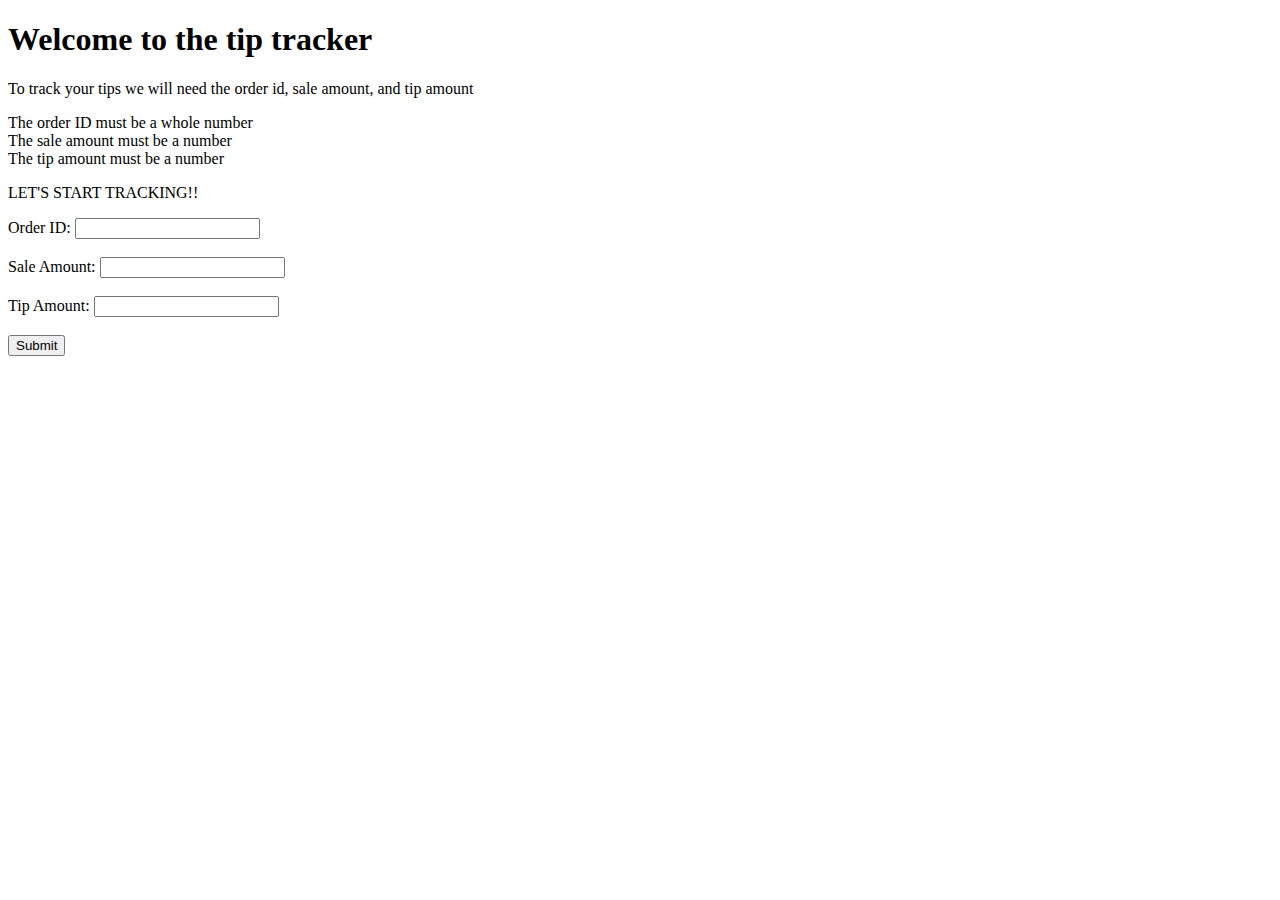
<file: final_project/src/index.html>
<!DOCTYPE html>
<html lang="en">
<head>
    <meta charset="UTF-8">
    <title>Title</title>
</head>
<body>
    <h1>Welcome to the tip tracker</h1>
    <p>To track your tips we will need the order id, sale amount, and tip amount</p>
    <p>
        The order ID must be a whole number<br>
        The sale amount must be a number<br>
        The tip amount must be a number<br>
    </p>
    <p>LET'S START TRACKING!!</p>
    <form action="int_exception.java" method="post">
        <label for="order_id">Order ID:</label>
        <input type="text" id="order_id" name="orderId"><br><br>
        <label for="sale">Sale Amount:</label>
        <input type="text" id="sale" name="sale"><br><br>
        <label for="tip">Tip Amount:</label>
        <input type="text" id="tip" name="tip"><br><br>
        <input type="submit" value="Submit">
    </form>
    <script src="tips.java"></script>
</body>
</html>
</file>
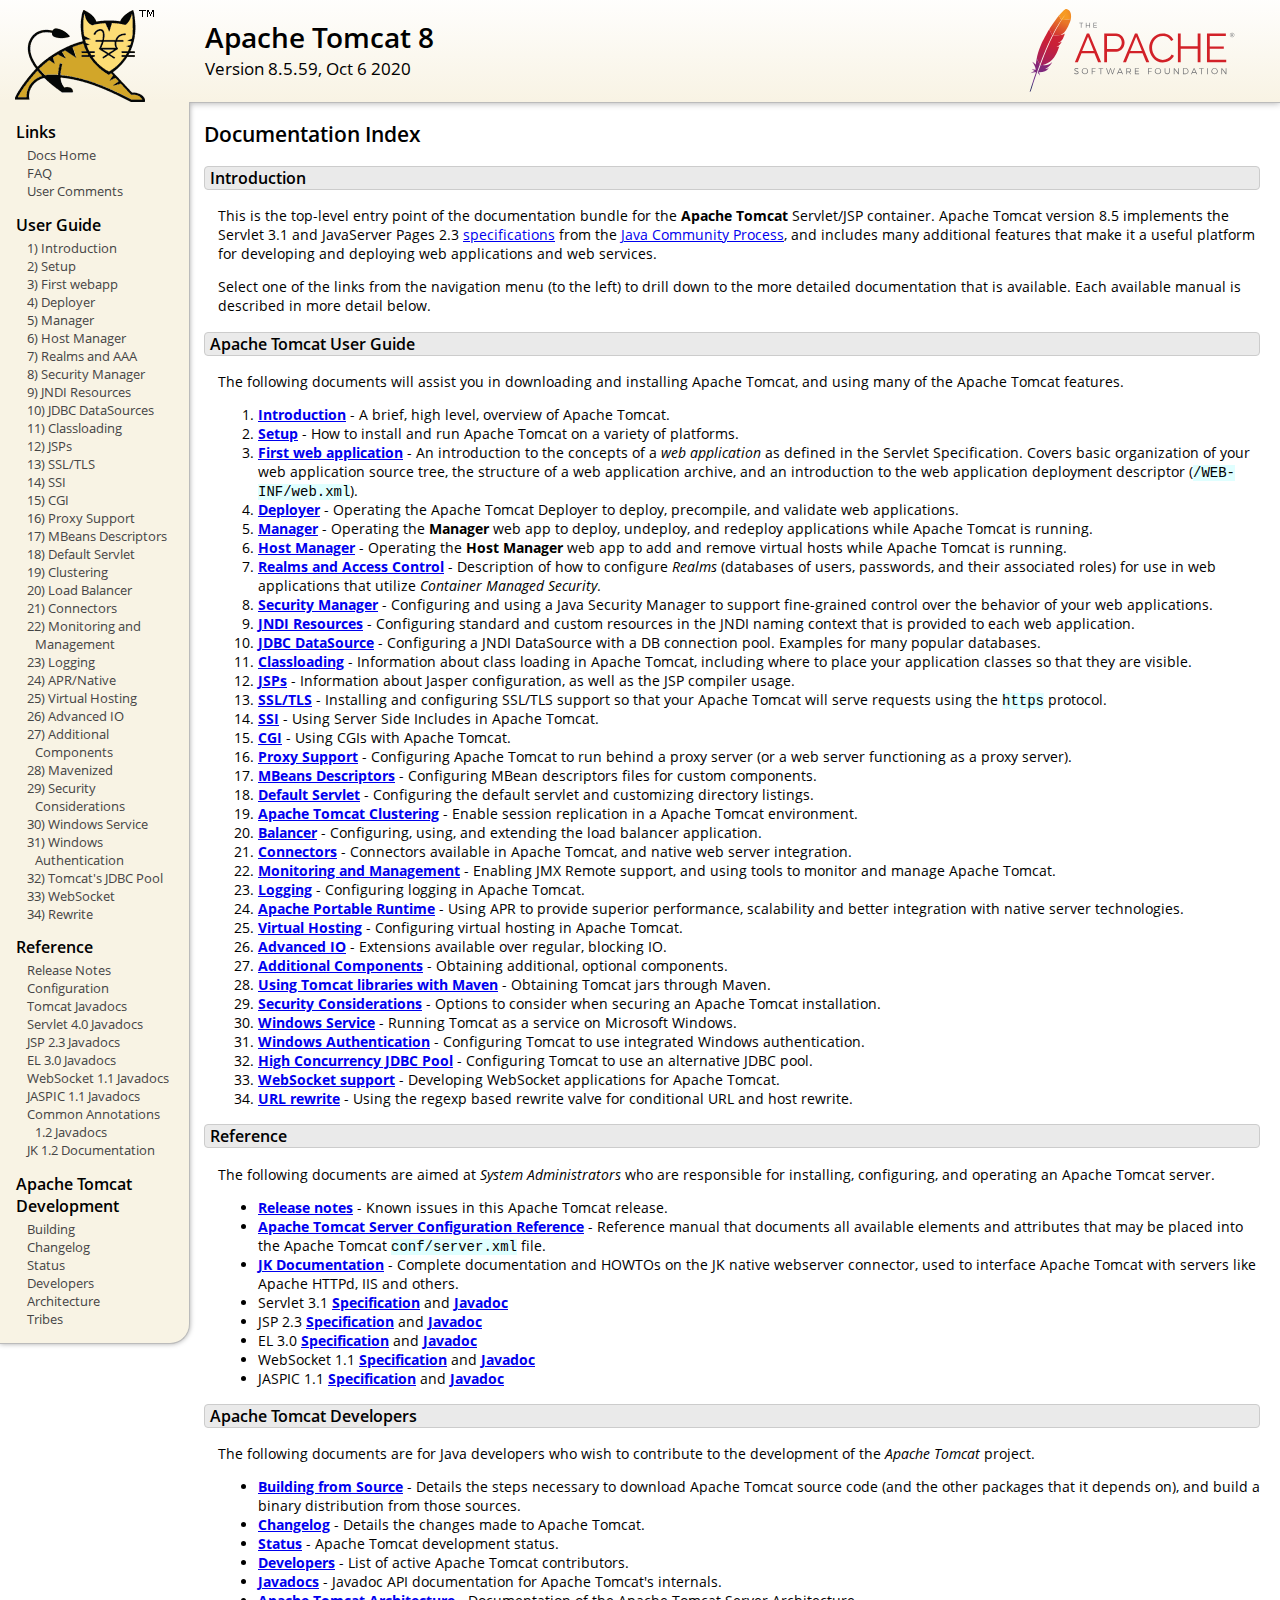
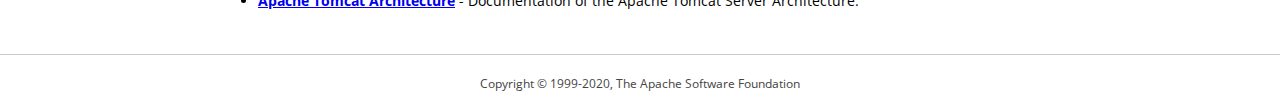
<file: tomcat/apache-tomcat-8.5.59/webapps/docs/index.html>
<!DOCTYPE html SYSTEM "about:legacy-compat">
<html lang="en"><head><META http-equiv="Content-Type" content="text/html; charset=UTF-8"><link href="./images/docs-stylesheet.css" rel="stylesheet" type="text/css"><title>Apache Tomcat 8 (8.5.59) - Documentation Index</title><meta name="author" content="Craig R. McClanahan"><meta name="author" content="Remy Maucherat"><meta name="author" content="Yoav Shapira"></head><body><div id="wrapper"><header><div id="header"><div><div><div class="logo noPrint"><a href="https://tomcat.apache.org/"><img alt="Tomcat Home" src="./images/tomcat.png"></a></div><div style="height: 1px;"></div><div class="asfLogo noPrint"><a href="https://www.apache.org/" target="_blank"><img src="./images/asf-logo.svg" alt="The Apache Software Foundation" style="width: 266px; height: 83px;"></a></div><h1>Apache Tomcat 8</h1><div class="versionInfo">
            Version 8.5.59,
            <time datetime="2020-10-06">Oct 6 2020</time></div><div style="height: 1px;"></div><div style="clear: left;"></div></div></div></div></header><div id="middle"><div><div id="mainLeft" class="noprint"><div><nav><div><h2>Links</h2><ul><li><a href="index.html">Docs Home</a></li><li><a href="https://wiki.apache.org/tomcat/FAQ">FAQ</a></li><li><a href="#comments_section">User Comments</a></li></ul></div><div><h2>User Guide</h2><ul><li><a href="introduction.html">1) Introduction</a></li><li><a href="setup.html">2) Setup</a></li><li><a href="appdev/index.html">3) First webapp</a></li><li><a href="deployer-howto.html">4) Deployer</a></li><li><a href="manager-howto.html">5) Manager</a></li><li><a href="host-manager-howto.html">6) Host Manager</a></li><li><a href="realm-howto.html">7) Realms and AAA</a></li><li><a href="security-manager-howto.html">8) Security Manager</a></li><li><a href="jndi-resources-howto.html">9) JNDI Resources</a></li><li><a href="jndi-datasource-examples-howto.html">10) JDBC DataSources</a></li><li><a href="class-loader-howto.html">11) Classloading</a></li><li><a href="jasper-howto.html">12) JSPs</a></li><li><a href="ssl-howto.html">13) SSL/TLS</a></li><li><a href="ssi-howto.html">14) SSI</a></li><li><a href="cgi-howto.html">15) CGI</a></li><li><a href="proxy-howto.html">16) Proxy Support</a></li><li><a href="mbeans-descriptors-howto.html">17) MBeans Descriptors</a></li><li><a href="default-servlet.html">18) Default Servlet</a></li><li><a href="cluster-howto.html">19) Clustering</a></li><li><a href="balancer-howto.html">20) Load Balancer</a></li><li><a href="connectors.html">21) Connectors</a></li><li><a href="monitoring.html">22) Monitoring and Management</a></li><li><a href="logging.html">23) Logging</a></li><li><a href="apr.html">24) APR/Native</a></li><li><a href="virtual-hosting-howto.html">25) Virtual Hosting</a></li><li><a href="aio.html">26) Advanced IO</a></li><li><a href="extras.html">27) Additional Components</a></li><li><a href="maven-jars.html">28) Mavenized</a></li><li><a href="security-howto.html">29) Security Considerations</a></li><li><a href="windows-service-howto.html">30) Windows Service</a></li><li><a href="windows-auth-howto.html">31) Windows Authentication</a></li><li><a href="jdbc-pool.html">32) Tomcat's JDBC Pool</a></li><li><a href="web-socket-howto.html">33) WebSocket</a></li><li><a href="rewrite.html">34) Rewrite</a></li></ul></div><div><h2>Reference</h2><ul><li><a href="RELEASE-NOTES.txt">Release Notes</a></li><li><a href="config/index.html">Configuration</a></li><li><a href="api/index.html">Tomcat Javadocs</a></li><li><a href="servletapi/index.html">Servlet 4.0 Javadocs</a></li><li><a href="jspapi/index.html">JSP 2.3 Javadocs</a></li><li><a href="elapi/index.html">EL 3.0 Javadocs</a></li><li><a href="websocketapi/index.html">WebSocket 1.1 Javadocs</a></li><li><a href="jaspicapi/index.html">JASPIC 1.1 Javadocs</a></li><li><a href="annotationapi/index.html">Common Annotations 1.2 Javadocs</a></li><li><a href="https://tomcat.apache.org/connectors-doc/">JK 1.2 Documentation</a></li></ul></div><div><h2>Apache Tomcat Development</h2><ul><li><a href="building.html">Building</a></li><li><a href="changelog.html">Changelog</a></li><li><a href="https://wiki.apache.org/tomcat/TomcatVersions">Status</a></li><li><a href="developers.html">Developers</a></li><li><a href="architecture/index.html">Architecture</a></li><li><a href="tribes/introduction.html">Tribes</a></li></ul></div></nav></div></div><div id="mainRight"><div id="content"><h2>Documentation Index</h2><h3 id="Introduction">Introduction</h3><div class="text">

<p>This is the top-level entry point of the documentation bundle for the
<strong>Apache Tomcat</strong> Servlet/JSP container.  Apache Tomcat version
8.5 implements the Servlet 3.1 and JavaServer Pages 2.3
<a href="https://wiki.apache.org/tomcat/Specifications">specifications</a> from the
<a href="https://www.jcp.org">Java Community Process</a>, and includes many
additional features that make it a useful platform for developing and deploying
web applications and web services.</p>

<p>Select one of the links from the navigation menu (to the left) to drill
down to the more detailed documentation that is available.  Each available
manual is described in more detail below.</p>

</div><h3 id="Apache_Tomcat_User_Guide">Apache Tomcat User Guide</h3><div class="text">

<p>The following documents will assist you in downloading and installing
Apache Tomcat, and using many of the Apache Tomcat features.</p>

<ol>
<li><a href="introduction.html"><strong>Introduction</strong></a> - A
    brief, high level, overview of Apache Tomcat.</li>
<li><a href="setup.html"><strong>Setup</strong></a> - How to install and run
    Apache Tomcat on a variety of platforms.</li>
<li><a href="appdev/index.html"><strong>First web application</strong></a>
    - An introduction to the concepts of a <em>web application</em> as defined
    in the Servlet Specification.  Covers basic organization of your web application
    source tree, the structure of a web application archive, and an
    introduction to the web application deployment descriptor
    (<code>/WEB-INF/web.xml</code>).</li>
<li><a href="deployer-howto.html"><strong>Deployer</strong></a> -
    Operating the Apache Tomcat Deployer to deploy, precompile, and validate web
    applications.</li>
<li><a href="manager-howto.html"><strong>Manager</strong></a> -
    Operating the <strong>Manager</strong> web app to deploy, undeploy, and
    redeploy applications while Apache Tomcat is running.</li>
<li><a href="host-manager-howto.html"><strong>Host Manager</strong></a> -
    Operating the <strong>Host Manager</strong> web app to add and remove
    virtual hosts while Apache Tomcat is running.</li>
<li><a href="realm-howto.html"><strong>Realms and Access Control</strong></a>
    - Description of how to configure <em>Realms</em> (databases of users,
    passwords, and their associated roles) for use in web applications that
    utilize <em>Container Managed Security</em>.</li>
<li><a href="security-manager-howto.html"><strong>Security Manager</strong></a>
    - Configuring and using a Java Security Manager to
    support fine-grained control over the behavior of your web applications.
    </li>
<li><a href="jndi-resources-howto.html"><strong>JNDI Resources</strong></a>
    - Configuring standard and custom resources in the JNDI naming context
    that is provided to each web application.</li>
<li><a href="jndi-datasource-examples-howto.html">
    <strong>JDBC DataSource</strong></a>
    - Configuring a JNDI DataSource with a DB connection pool.
    Examples for many popular databases.</li>
<li><a href="class-loader-howto.html"><strong>Classloading</strong></a>
    - Information about class loading in Apache Tomcat, including where to place
    your application classes so that they are visible.</li>
<li><a href="jasper-howto.html"><strong>JSPs</strong></a>
    - Information about Jasper configuration, as well as the JSP compiler
    usage.</li>
<li><a href="ssl-howto.html"><strong>SSL/TLS</strong></a> -
    Installing and configuring SSL/TLS support so that your Apache Tomcat will
    serve requests using the <code>https</code> protocol.</li>
<li><a href="ssi-howto.html"><strong>SSI</strong></a> -
    Using Server Side Includes in Apache Tomcat.</li>
<li><a href="cgi-howto.html"><strong>CGI</strong></a> -
    Using CGIs with Apache Tomcat.</li>
<li><a href="proxy-howto.html"><strong>Proxy Support</strong></a> -
    Configuring Apache Tomcat to run behind a proxy server (or a web server
    functioning as a proxy server).</li>
<li><a href="mbeans-descriptors-howto.html"><strong>MBeans Descriptors</strong></a> -
    Configuring MBean descriptors files for custom components.</li>
<li><a href="default-servlet.html"><strong>Default Servlet</strong></a> -
    Configuring the default servlet and customizing directory listings.</li>
<li><a href="cluster-howto.html"><strong>Apache Tomcat Clustering</strong></a> -
    Enable session replication in a Apache Tomcat environment.</li>
<li><a href="balancer-howto.html"><strong>Balancer</strong></a> -
    Configuring, using, and extending the load balancer application.</li>
<li><a href="connectors.html"><strong>Connectors</strong></a> -
    Connectors available in Apache Tomcat, and native web server integration.</li>
<li><a href="monitoring.html"><strong>Monitoring and Management</strong></a> -
    Enabling JMX Remote support, and using tools to monitor and manage Apache Tomcat.</li>
<li><a href="logging.html"><strong>Logging</strong></a> -
    Configuring logging in Apache Tomcat.</li>
<li><a href="apr.html"><strong>Apache Portable Runtime</strong></a> -
    Using APR to provide superior performance, scalability and better
    integration with native server technologies.</li>
<li><a href="virtual-hosting-howto.html"><strong>Virtual Hosting</strong></a> -
    Configuring virtual hosting in Apache Tomcat.</li>
<li><a href="aio.html"><strong>Advanced IO</strong></a> -
    Extensions available over regular, blocking IO.</li>
<li><a href="extras.html"><strong>Additional Components</strong></a> -
    Obtaining additional, optional components.</li>
<li><a href="maven-jars.html"><strong>Using Tomcat libraries with Maven</strong></a> -
    Obtaining Tomcat jars through Maven.</li>
<li><a href="security-howto.html"><strong>Security Considerations</strong></a> -
    Options to consider when securing an Apache Tomcat installation.</li>
<li><a href="windows-service-howto.html"><strong>Windows Service</strong></a> -
    Running Tomcat as a service on Microsoft Windows.</li>
<li><a href="windows-auth-howto.html"><strong>Windows Authentication</strong></a> -
    Configuring Tomcat to use integrated Windows authentication.</li>
<li><a href="jdbc-pool.html"><strong>High Concurrency JDBC Pool</strong></a> -
    Configuring Tomcat to use an alternative JDBC pool.</li>
<li><a href="web-socket-howto.html"><strong>WebSocket support</strong></a> -
    Developing WebSocket applications for Apache Tomcat.</li>
<li><a href="rewrite.html"><strong>URL rewrite</strong></a> -
    Using the regexp based rewrite valve for conditional URL and host rewrite.</li>

</ol>

</div><h3 id="Reference">Reference</h3><div class="text">

<p>The following documents are aimed at <em>System Administrators</em> who
are responsible for installing, configuring, and operating an Apache Tomcat server.
</p>
<ul>
<li><a href="RELEASE-NOTES.txt"><strong>Release notes</strong></a>
    - Known issues in this Apache Tomcat release.
    </li>
<li><a href="config/index.html"><strong>Apache Tomcat Server Configuration Reference</strong></a>
    - Reference manual that documents all available elements and attributes
      that may be placed into the Apache Tomcat <code>conf/server.xml</code> file.
    </li>
<li><a href="https://tomcat.apache.org/connectors-doc/index.html"><strong>JK Documentation</strong></a>
    - Complete documentation and HOWTOs on the JK native webserver connector,
      used to interface Apache Tomcat with servers like Apache HTTPd, IIS
      and others.</li>
<li>Servlet 3.1
    <a href="http://jcp.org/aboutJava/communityprocess/final/jsr340/index.html">
    <strong>Specification</strong></a> and
    <a href="http://docs.oracle.com/javaee/7/api/javax/servlet/package-summary.html">
    <strong>Javadoc</strong></a>
    </li>
<li>JSP 2.3
    <a href="https://jcp.org/aboutJava/communityprocess/mrel/jsr245/index2.html">
    <strong>Specification</strong></a> and
    <a href="http://docs.oracle.com/javaee/7/api/javax/servlet/jsp/package-summary.html">
    <strong>Javadoc</strong></a>
    </li>
<li>EL 3.0
    <a href="https://jcp.org/aboutJava/communityprocess/final/jsr341/index.html">
    <strong>Specification</strong></a> and
    <a href="http://docs.oracle.com/javaee/7/api/javax/el/package-summary.html">
    <strong>Javadoc</strong></a>
    </li>
<li>WebSocket 1.1
    <a href="https://jcp.org/aboutJava/communityprocess/mrel/jsr356/index.html">
    <strong>Specification</strong></a> and
    <a href="http://docs.oracle.com/javaee/7/api/javax/websocket/package-summary.html">
    <strong>Javadoc</strong></a>
    </li>
<li>JASPIC 1.1
    <a href="https://jcp.org/aboutJava/communityprocess/mrel/jsr196/index.html">
    <strong>Specification</strong></a> and
    <a href="http://docs.oracle.com/javaee/7/api/javax/security/auth/message/package-summary.html">
    <strong>Javadoc</strong></a>
    </li>
</ul>

</div><h3 id="Apache_Tomcat_Developers">Apache Tomcat Developers</h3><div class="text">

<p>The following documents are for Java developers who wish to contribute to
the development of the <em>Apache Tomcat</em> project.</p>
<ul>
<li><a href="building.html"><strong>Building from Source</strong></a> -
    Details the steps necessary to download Apache Tomcat source code (and the
    other packages that it depends on), and build a binary distribution from
    those sources.
    </li>
<li><a href="changelog.html"><strong>Changelog</strong></a> - Details the
    changes made to Apache Tomcat.
    </li>
<li><a href="https://wiki.apache.org/tomcat/TomcatVersions"><strong>Status</strong></a> -
    Apache Tomcat development status.
    </li>
<li><a href="developers.html"><strong>Developers</strong></a> - List of active
    Apache Tomcat contributors.
    </li>
<li><a href="api/index.html"><strong>Javadocs</strong></a>
    - Javadoc API documentation for Apache Tomcat's internals.</li>
<li><a href="architecture/index.html"><strong>Apache Tomcat Architecture</strong></a>
    - Documentation of the Apache Tomcat Server Architecture.</li>
</ul>

</div></div></div></div></div><footer><div id="footer">
    Copyright &copy; 1999-2020, The Apache Software Foundation
    </div></footer></div></body></html>
</file>
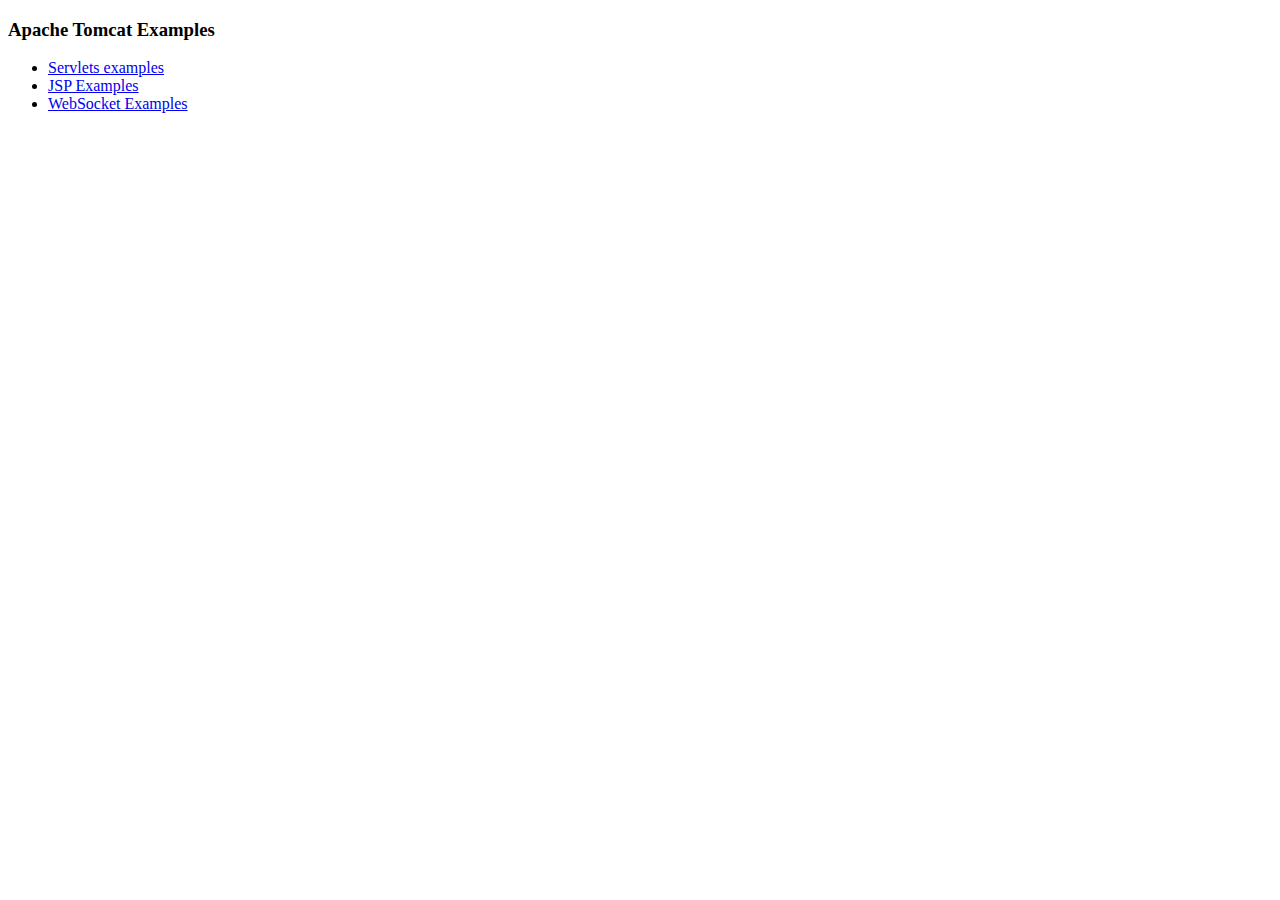
<file: tomcat/apache-tomcat-8.5.59/webapps/examples/index.html>
<!--
  Licensed to the Apache Software Foundation (ASF) under one or more
  contributor license agreements.  See the NOTICE file distributed with
  this work for additional information regarding copyright ownership.
  The ASF licenses this file to You under the Apache License, Version 2.0
  (the "License"); you may not use this file except in compliance with
  the License.  You may obtain a copy of the License at

      http://www.apache.org/licenses/LICENSE-2.0

  Unless required by applicable law or agreed to in writing, software
  distributed under the License is distributed on an "AS IS" BASIS,
  WITHOUT WARRANTIES OR CONDITIONS OF ANY KIND, either express or implied.
  See the License for the specific language governing permissions and
  limitations under the License.
-->
<!DOCTYPE HTML><html lang="en"><head>
<meta charset="UTF-8">
<title>Apache Tomcat Examples</title>
</head>
<body>
<p>
<h3>Apache Tomcat Examples</H3>
<p></p>
<ul>
<li><a href="servlets">Servlets examples</a></li>
<li><a href="jsp">JSP Examples</a></li>
<li><a href="websocket/index.xhtml">WebSocket Examples</a></li>
</ul>
</body></html>
</file>
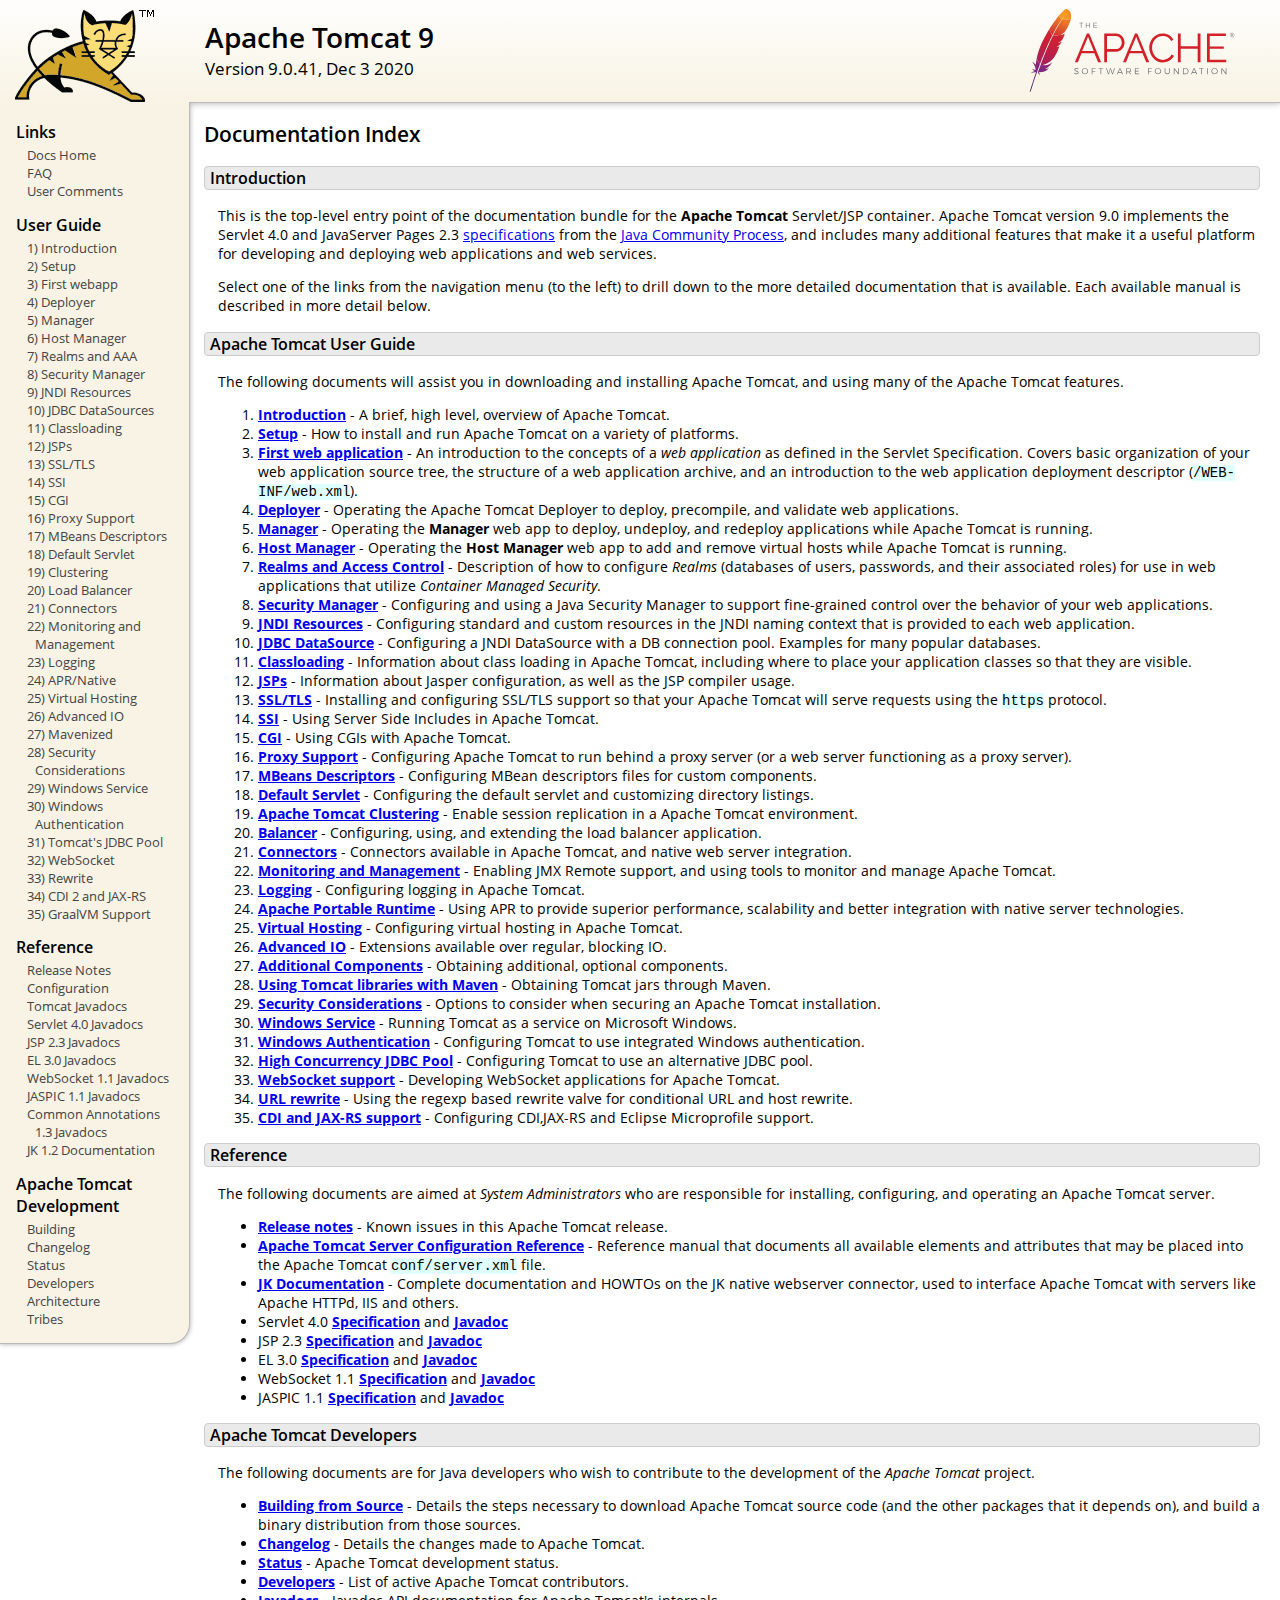
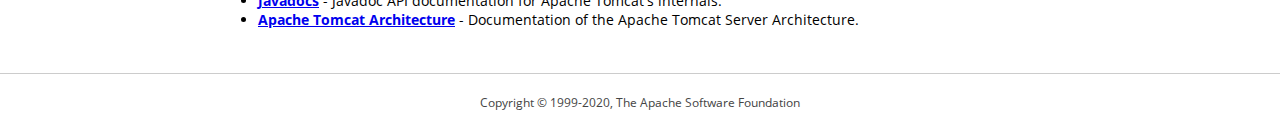
<file: tomcat/apache-tomcat-9.0.41/webapps/docs/index.html>
<!DOCTYPE html SYSTEM "about:legacy-compat">
<html lang="en"><head><META http-equiv="Content-Type" content="text/html; charset=UTF-8"><link href="./images/docs-stylesheet.css" rel="stylesheet" type="text/css"><title>Apache Tomcat 9 (9.0.41) - Documentation Index</title><meta name="author" content="Craig R. McClanahan"><meta name="author" content="Remy Maucherat"><meta name="author" content="Yoav Shapira"></head><body><div id="wrapper"><header><div id="header"><div><div><div class="logo noPrint"><a href="https://tomcat.apache.org/"><img alt="Tomcat Home" src="./images/tomcat.png"></a></div><div style="height: 1px;"></div><div class="asfLogo noPrint"><a href="https://www.apache.org/" target="_blank"><img src="./images/asf-logo.svg" alt="The Apache Software Foundation" style="width: 266px; height: 83px;"></a></div><h1>Apache Tomcat 9</h1><div class="versionInfo">
            Version 9.0.41,
            <time datetime="2020-12-03">Dec 3 2020</time></div><div style="height: 1px;"></div><div style="clear: left;"></div></div></div></div></header><div id="middle"><div><div id="mainLeft" class="noprint"><div><nav><div><h2>Links</h2><ul><li><a href="index.html">Docs Home</a></li><li><a href="https://wiki.apache.org/tomcat/FAQ">FAQ</a></li><li><a href="#comments_section">User Comments</a></li></ul></div><div><h2>User Guide</h2><ul><li><a href="introduction.html">1) Introduction</a></li><li><a href="setup.html">2) Setup</a></li><li><a href="appdev/index.html">3) First webapp</a></li><li><a href="deployer-howto.html">4) Deployer</a></li><li><a href="manager-howto.html">5) Manager</a></li><li><a href="host-manager-howto.html">6) Host Manager</a></li><li><a href="realm-howto.html">7) Realms and AAA</a></li><li><a href="security-manager-howto.html">8) Security Manager</a></li><li><a href="jndi-resources-howto.html">9) JNDI Resources</a></li><li><a href="jndi-datasource-examples-howto.html">10) JDBC DataSources</a></li><li><a href="class-loader-howto.html">11) Classloading</a></li><li><a href="jasper-howto.html">12) JSPs</a></li><li><a href="ssl-howto.html">13) SSL/TLS</a></li><li><a href="ssi-howto.html">14) SSI</a></li><li><a href="cgi-howto.html">15) CGI</a></li><li><a href="proxy-howto.html">16) Proxy Support</a></li><li><a href="mbeans-descriptors-howto.html">17) MBeans Descriptors</a></li><li><a href="default-servlet.html">18) Default Servlet</a></li><li><a href="cluster-howto.html">19) Clustering</a></li><li><a href="balancer-howto.html">20) Load Balancer</a></li><li><a href="connectors.html">21) Connectors</a></li><li><a href="monitoring.html">22) Monitoring and Management</a></li><li><a href="logging.html">23) Logging</a></li><li><a href="apr.html">24) APR/Native</a></li><li><a href="virtual-hosting-howto.html">25) Virtual Hosting</a></li><li><a href="aio.html">26) Advanced IO</a></li><li><a href="maven-jars.html">27) Mavenized</a></li><li><a href="security-howto.html">28) Security Considerations</a></li><li><a href="windows-service-howto.html">29) Windows Service</a></li><li><a href="windows-auth-howto.html">30) Windows Authentication</a></li><li><a href="jdbc-pool.html">31) Tomcat's JDBC Pool</a></li><li><a href="web-socket-howto.html">32) WebSocket</a></li><li><a href="rewrite.html">33) Rewrite</a></li><li><a href="cdi.html">34) CDI 2 and JAX-RS</a></li><li><a href="graal.html">35) GraalVM Support</a></li></ul></div><div><h2>Reference</h2><ul><li><a href="RELEASE-NOTES.txt">Release Notes</a></li><li><a href="config/index.html">Configuration</a></li><li><a href="api/index.html">Tomcat Javadocs</a></li><li><a href="servletapi/index.html">Servlet 4.0 Javadocs</a></li><li><a href="jspapi/index.html">JSP 2.3 Javadocs</a></li><li><a href="elapi/index.html">EL 3.0 Javadocs</a></li><li><a href="websocketapi/index.html">WebSocket 1.1 Javadocs</a></li><li><a href="jaspicapi/index.html">JASPIC 1.1 Javadocs</a></li><li><a href="annotationapi/index.html">Common Annotations 1.3 Javadocs</a></li><li><a href="https://tomcat.apache.org/connectors-doc/">JK 1.2 Documentation</a></li></ul></div><div><h2>Apache Tomcat Development</h2><ul><li><a href="building.html">Building</a></li><li><a href="changelog.html">Changelog</a></li><li><a href="https://wiki.apache.org/tomcat/TomcatVersions">Status</a></li><li><a href="developers.html">Developers</a></li><li><a href="architecture/index.html">Architecture</a></li><li><a href="tribes/introduction.html">Tribes</a></li></ul></div></nav></div></div><div id="mainRight"><div id="content"><h2>Documentation Index</h2><h3 id="Introduction">Introduction</h3><div class="text">

<p>This is the top-level entry point of the documentation bundle for the
<strong>Apache Tomcat</strong> Servlet/JSP container.  Apache Tomcat version
9.0 implements the Servlet 4.0 and JavaServer Pages 2.3
<a href="https://wiki.apache.org/tomcat/Specifications">specifications</a> from the
<a href="https://www.jcp.org">Java Community Process</a>, and includes many
additional features that make it a useful platform for developing and deploying
web applications and web services.</p>

<p>Select one of the links from the navigation menu (to the left) to drill
down to the more detailed documentation that is available.  Each available
manual is described in more detail below.</p>

</div><h3 id="Apache_Tomcat_User_Guide">Apache Tomcat User Guide</h3><div class="text">

<p>The following documents will assist you in downloading and installing
Apache Tomcat, and using many of the Apache Tomcat features.</p>

<ol>
<li><a href="introduction.html"><strong>Introduction</strong></a> - A
    brief, high level, overview of Apache Tomcat.</li>
<li><a href="setup.html"><strong>Setup</strong></a> - How to install and run
    Apache Tomcat on a variety of platforms.</li>
<li><a href="appdev/index.html"><strong>First web application</strong></a>
    - An introduction to the concepts of a <em>web application</em> as defined
    in the Servlet Specification.  Covers basic organization of your web application
    source tree, the structure of a web application archive, and an
    introduction to the web application deployment descriptor
    (<code>/WEB-INF/web.xml</code>).</li>
<li><a href="deployer-howto.html"><strong>Deployer</strong></a> -
    Operating the Apache Tomcat Deployer to deploy, precompile, and validate web
    applications.</li>
<li><a href="manager-howto.html"><strong>Manager</strong></a> -
    Operating the <strong>Manager</strong> web app to deploy, undeploy, and
    redeploy applications while Apache Tomcat is running.</li>
<li><a href="host-manager-howto.html"><strong>Host Manager</strong></a> -
    Operating the <strong>Host Manager</strong> web app to add and remove
    virtual hosts while Apache Tomcat is running.</li>
<li><a href="realm-howto.html"><strong>Realms and Access Control</strong></a>
    - Description of how to configure <em>Realms</em> (databases of users,
    passwords, and their associated roles) for use in web applications that
    utilize <em>Container Managed Security</em>.</li>
<li><a href="security-manager-howto.html"><strong>Security Manager</strong></a>
    - Configuring and using a Java Security Manager to
    support fine-grained control over the behavior of your web applications.
    </li>
<li><a href="jndi-resources-howto.html"><strong>JNDI Resources</strong></a>
    - Configuring standard and custom resources in the JNDI naming context
    that is provided to each web application.</li>
<li><a href="jndi-datasource-examples-howto.html">
    <strong>JDBC DataSource</strong></a>
    - Configuring a JNDI DataSource with a DB connection pool.
    Examples for many popular databases.</li>
<li><a href="class-loader-howto.html"><strong>Classloading</strong></a>
    - Information about class loading in Apache Tomcat, including where to place
    your application classes so that they are visible.</li>
<li><a href="jasper-howto.html"><strong>JSPs</strong></a>
    - Information about Jasper configuration, as well as the JSP compiler
    usage.</li>
<li><a href="ssl-howto.html"><strong>SSL/TLS</strong></a> -
    Installing and configuring SSL/TLS support so that your Apache Tomcat will
    serve requests using the <code>https</code> protocol.</li>
<li><a href="ssi-howto.html"><strong>SSI</strong></a> -
    Using Server Side Includes in Apache Tomcat.</li>
<li><a href="cgi-howto.html"><strong>CGI</strong></a> -
    Using CGIs with Apache Tomcat.</li>
<li><a href="proxy-howto.html"><strong>Proxy Support</strong></a> -
    Configuring Apache Tomcat to run behind a proxy server (or a web server
    functioning as a proxy server).</li>
<li><a href="mbeans-descriptors-howto.html"><strong>MBeans Descriptors</strong></a> -
    Configuring MBean descriptors files for custom components.</li>
<li><a href="default-servlet.html"><strong>Default Servlet</strong></a> -
    Configuring the default servlet and customizing directory listings.</li>
<li><a href="cluster-howto.html"><strong>Apache Tomcat Clustering</strong></a> -
    Enable session replication in a Apache Tomcat environment.</li>
<li><a href="balancer-howto.html"><strong>Balancer</strong></a> -
    Configuring, using, and extending the load balancer application.</li>
<li><a href="connectors.html"><strong>Connectors</strong></a> -
    Connectors available in Apache Tomcat, and native web server integration.</li>
<li><a href="monitoring.html"><strong>Monitoring and Management</strong></a> -
    Enabling JMX Remote support, and using tools to monitor and manage Apache Tomcat.</li>
<li><a href="logging.html"><strong>Logging</strong></a> -
    Configuring logging in Apache Tomcat.</li>
<li><a href="apr.html"><strong>Apache Portable Runtime</strong></a> -
    Using APR to provide superior performance, scalability and better
    integration with native server technologies.</li>
<li><a href="virtual-hosting-howto.html"><strong>Virtual Hosting</strong></a> -
    Configuring virtual hosting in Apache Tomcat.</li>
<li><a href="aio.html"><strong>Advanced IO</strong></a> -
    Extensions available over regular, blocking IO.</li>
<li><a href="extras.html"><strong>Additional Components</strong></a> -
    Obtaining additional, optional components.</li>
<li><a href="maven-jars.html"><strong>Using Tomcat libraries with Maven</strong></a> -
    Obtaining Tomcat jars through Maven.</li>
<li><a href="security-howto.html"><strong>Security Considerations</strong></a> -
    Options to consider when securing an Apache Tomcat installation.</li>
<li><a href="windows-service-howto.html"><strong>Windows Service</strong></a> -
    Running Tomcat as a service on Microsoft Windows.</li>
<li><a href="windows-auth-howto.html"><strong>Windows Authentication</strong></a> -
    Configuring Tomcat to use integrated Windows authentication.</li>
<li><a href="jdbc-pool.html"><strong>High Concurrency JDBC Pool</strong></a> -
    Configuring Tomcat to use an alternative JDBC pool.</li>
<li><a href="web-socket-howto.html"><strong>WebSocket support</strong></a> -
    Developing WebSocket applications for Apache Tomcat.</li>
<li><a href="rewrite.html"><strong>URL rewrite</strong></a> -
    Using the regexp based rewrite valve for conditional URL and host rewrite.</li>
<li><a href="cdi.html"><strong>CDI and JAX-RS support</strong></a> -
    Configuring CDI,JAX-RS and Eclipse Microprofile support.</li>
</ol>

</div><h3 id="Reference">Reference</h3><div class="text">

<p>The following documents are aimed at <em>System Administrators</em> who
are responsible for installing, configuring, and operating an Apache Tomcat server.
</p>
<ul>
<li><a href="RELEASE-NOTES.txt"><strong>Release notes</strong></a>
    - Known issues in this Apache Tomcat release.
    </li>
<li><a href="config/index.html"><strong>Apache Tomcat Server Configuration Reference</strong></a>
    - Reference manual that documents all available elements and attributes
      that may be placed into the Apache Tomcat <code>conf/server.xml</code> file.
    </li>
<li><a href="https://tomcat.apache.org/connectors-doc/index.html"><strong>JK Documentation</strong></a>
    - Complete documentation and HOWTOs on the JK native webserver connector,
      used to interface Apache Tomcat with servers like Apache HTTPd, IIS
      and others.</li>
<li>Servlet 4.0
    <a href="https://jcp.org/aboutJava/communityprocess/final/jsr369/index.html">
    <strong>Specification</strong></a> and
    <a href="https://javaee.github.io/javaee-spec/javadocs/javax/servlet/package-summary.html">
    <strong>Javadoc</strong></a>
    </li>
<li>JSP 2.3
    <a href="https://jcp.org/aboutJava/communityprocess/mrel/jsr245/index2.html">
    <strong>Specification</strong></a> and
    <a href="http://docs.oracle.com/javaee/7/api/javax/servlet/jsp/package-summary.html">
    <strong>Javadoc</strong></a>
    </li>
<li>EL 3.0
    <a href="https://jcp.org/aboutJava/communityprocess/final/jsr341/index.html">
    <strong>Specification</strong></a> and
    <a href="http://docs.oracle.com/javaee/7/api/javax/el/package-summary.html">
    <strong>Javadoc</strong></a>
    </li>
<li>WebSocket 1.1
    <a href="https://jcp.org/aboutJava/communityprocess/mrel/jsr356/index.html">
    <strong>Specification</strong></a> and
    <a href="http://docs.oracle.com/javaee/7/api/javax/websocket/package-summary.html">
    <strong>Javadoc</strong></a>
    </li>
<li>JASPIC 1.1
    <a href="https://jcp.org/aboutJava/communityprocess/mrel/jsr196/index.html">
    <strong>Specification</strong></a> and
    <a href="http://docs.oracle.com/javaee/7/api/javax/security/auth/message/package-summary.html">
    <strong>Javadoc</strong></a>
    </li>
</ul>

</div><h3 id="Apache_Tomcat_Developers">Apache Tomcat Developers</h3><div class="text">

<p>The following documents are for Java developers who wish to contribute to
the development of the <em>Apache Tomcat</em> project.</p>
<ul>
<li><a href="building.html"><strong>Building from Source</strong></a> -
    Details the steps necessary to download Apache Tomcat source code (and the
    other packages that it depends on), and build a binary distribution from
    those sources.
    </li>
<li><a href="changelog.html"><strong>Changelog</strong></a> - Details the
    changes made to Apache Tomcat.
    </li>
<li><a href="https://wiki.apache.org/tomcat/TomcatVersions"><strong>Status</strong></a> -
    Apache Tomcat development status.
    </li>
<li><a href="developers.html"><strong>Developers</strong></a> - List of active
    Apache Tomcat contributors.
    </li>
<li><a href="api/index.html"><strong>Javadocs</strong></a>
    - Javadoc API documentation for Apache Tomcat's internals.</li>
<li><a href="architecture/index.html"><strong>Apache Tomcat Architecture</strong></a>
    - Documentation of the Apache Tomcat Server Architecture.</li>
</ul>

</div></div></div></div></div><footer><div id="footer">
    Copyright &copy; 1999-2020, The Apache Software Foundation
    </div></footer></div></body></html>
</file>
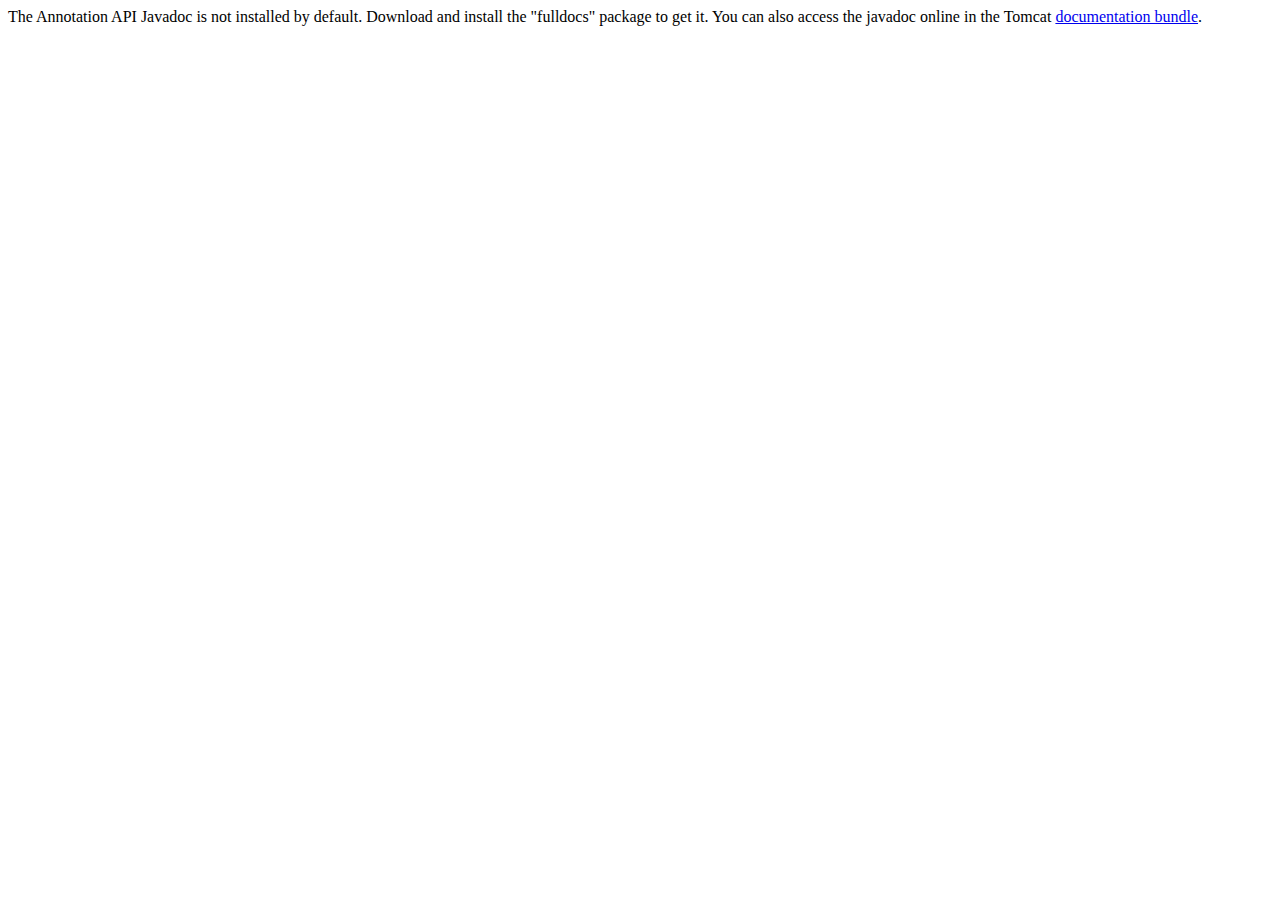
<file: tomcat/apache-tomcat-8.5.59/webapps/docs/annotationapi/index.html>
<!--
  Licensed to the Apache Software Foundation (ASF) under one or more
  contributor license agreements.  See the NOTICE file distributed with
  this work for additional information regarding copyright ownership.
  The ASF licenses this file to You under the Apache License, Version 2.0
  (the "License"); you may not use this file except in compliance with
  the License.  You may obtain a copy of the License at

      http://www.apache.org/licenses/LICENSE-2.0

  Unless required by applicable law or agreed to in writing, software
  distributed under the License is distributed on an "AS IS" BASIS,
  WITHOUT WARRANTIES OR CONDITIONS OF ANY KIND, either express or implied.
  See the License for the specific language governing permissions and
  limitations under the License.
-->
<!DOCTYPE html>
<html>
<head>
    <meta charset="UTF-8" />
    <title>API docs</title>
</head>

<body>

The Annotation API Javadoc is not installed by default. Download and install
the "fulldocs" package to get it.

You can also access the javadoc online in the Tomcat
<a href="https://tomcat.apache.org/tomcat-8.5-doc/">
    documentation bundle</a>.

</body>
</html>
</file>
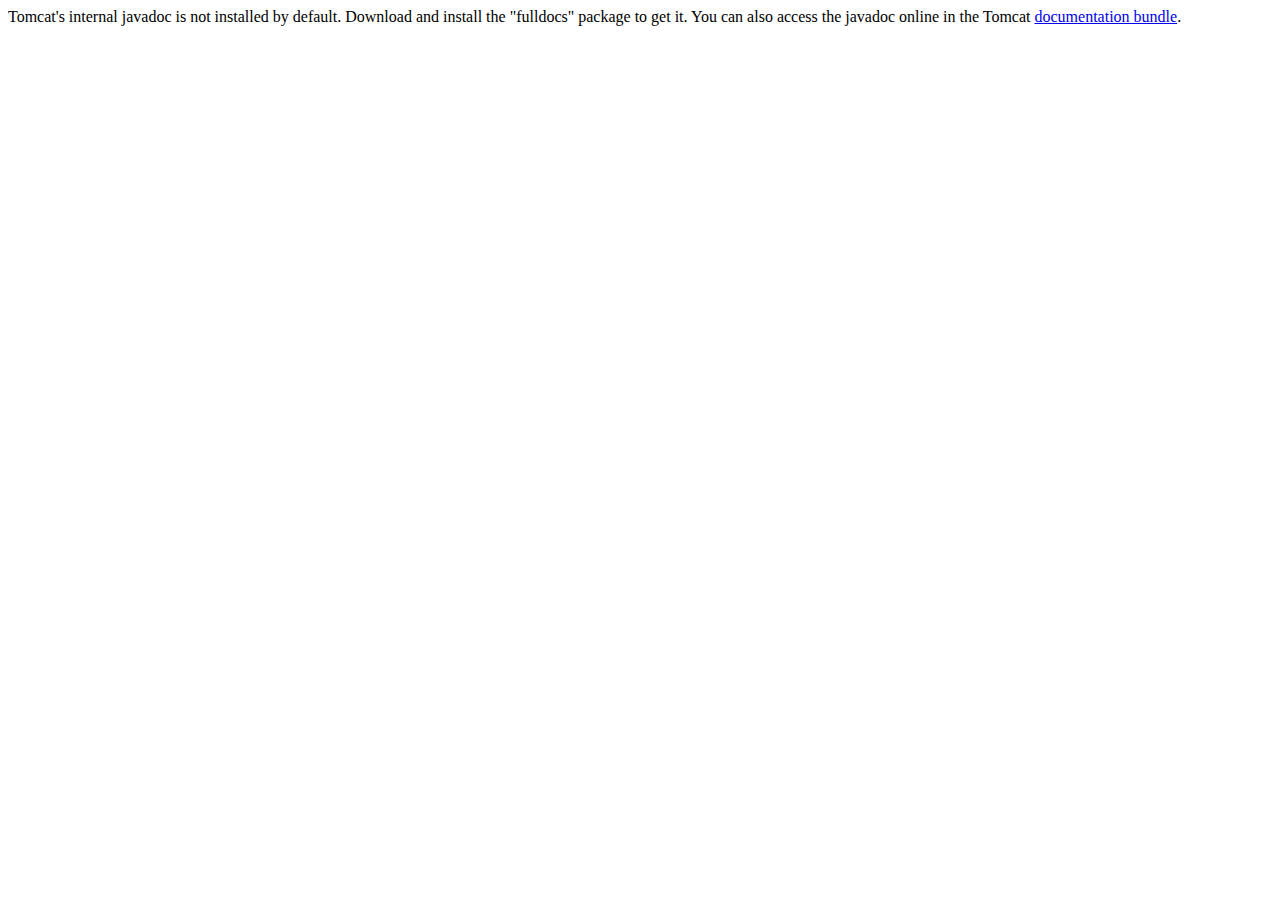
<file: tomcat/apache-tomcat-8.5.59/webapps/docs/api/index.html>
<!--
  Licensed to the Apache Software Foundation (ASF) under one or more
  contributor license agreements.  See the NOTICE file distributed with
  this work for additional information regarding copyright ownership.
  The ASF licenses this file to You under the Apache License, Version 2.0
  (the "License"); you may not use this file except in compliance with
  the License.  You may obtain a copy of the License at

      http://www.apache.org/licenses/LICENSE-2.0

  Unless required by applicable law or agreed to in writing, software
  distributed under the License is distributed on an "AS IS" BASIS,
  WITHOUT WARRANTIES OR CONDITIONS OF ANY KIND, either express or implied.
  See the License for the specific language governing permissions and
  limitations under the License.
-->
<!DOCTYPE html>
<html>
    <head>
    <meta charset="UTF-8" />
    <title>API docs</title>
</head>

<body>

Tomcat's internal javadoc is not installed by default. Download and install
the "fulldocs" package to get it.

You can also access the javadoc online in the Tomcat
<a href="https://tomcat.apache.org/tomcat-8.5-doc/">
documentation bundle</a>.

</body>
</html>
</file>
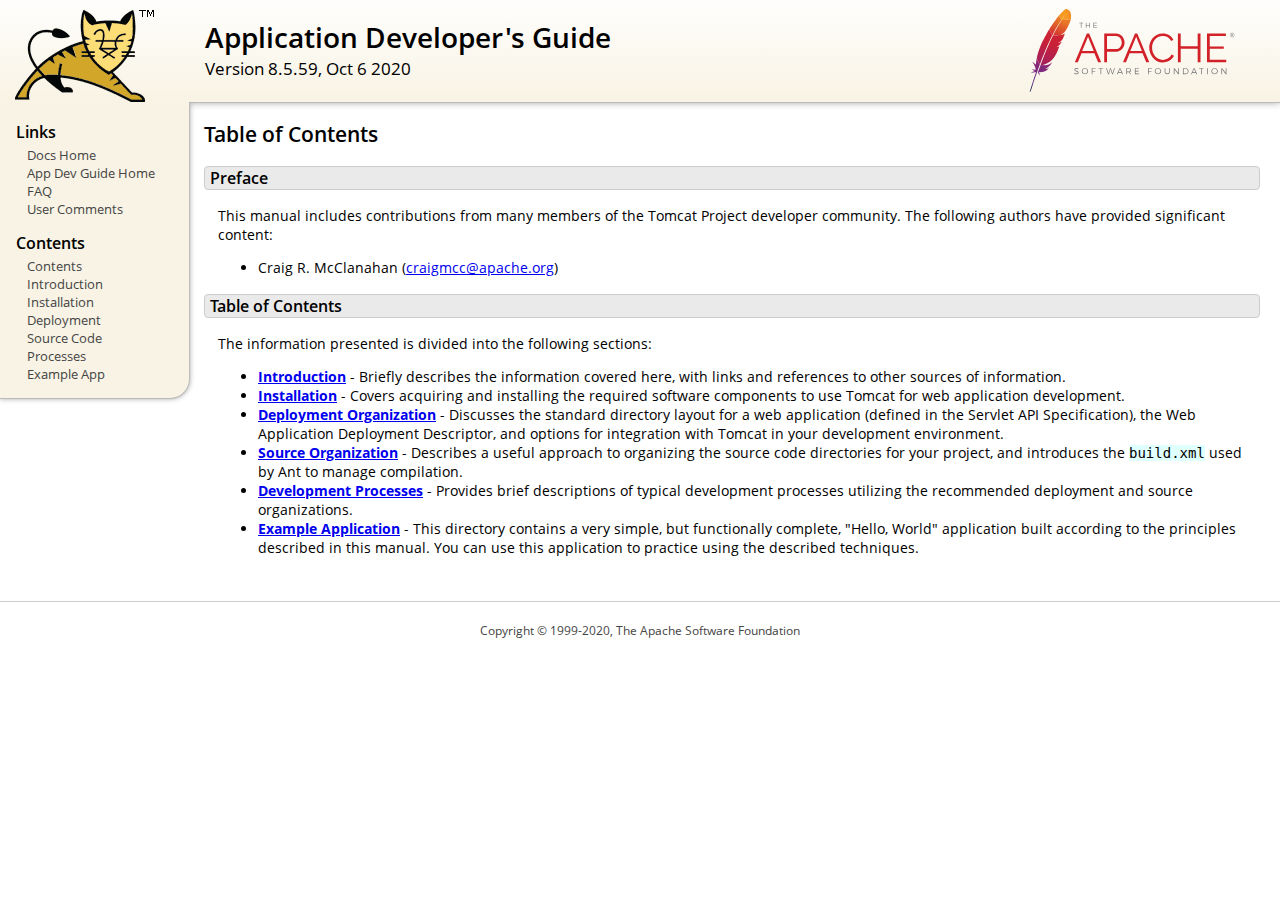
<file: tomcat/apache-tomcat-8.5.59/webapps/docs/appdev/index.html>
<!DOCTYPE html SYSTEM "about:legacy-compat">
<html lang="en"><head><META http-equiv="Content-Type" content="text/html; charset=UTF-8"><link href="../images/docs-stylesheet.css" rel="stylesheet" type="text/css"><title>Application Developer's Guide (8.5.59) - Table of Contents</title><meta name="author" content="Craig R. McClanahan"></head><body><div id="wrapper"><header><div id="header"><div><div><div class="logo noPrint"><a href="https://tomcat.apache.org/"><img alt="Tomcat Home" src="../images/tomcat.png"></a></div><div style="height: 1px;"></div><div class="asfLogo noPrint"><a href="https://www.apache.org/" target="_blank"><img src="../images/asf-logo.svg" alt="The Apache Software Foundation" style="width: 266px; height: 83px;"></a></div><h1>Application Developer's Guide</h1><div class="versionInfo">
            Version 8.5.59,
            <time datetime="2020-10-06">Oct 6 2020</time></div><div style="height: 1px;"></div><div style="clear: left;"></div></div></div></div></header><div id="middle"><div><div id="mainLeft" class="noprint"><div><nav><div><h2>Links</h2><ul><li><a href="../index.html">Docs Home</a></li><li><a href="index.html">App Dev Guide Home</a></li><li><a href="https://wiki.apache.org/tomcat/FAQ">FAQ</a></li><li><a href="#comments_section">User Comments</a></li></ul></div><div><h2>Contents</h2><ul><li><a href="index.html">Contents</a></li><li><a href="introduction.html">Introduction</a></li><li><a href="installation.html">Installation</a></li><li><a href="deployment.html">Deployment</a></li><li><a href="source.html">Source Code</a></li><li><a href="processes.html">Processes</a></li><li><a href="sample/">Example App</a></li></ul></div></nav></div></div><div id="mainRight"><div id="content"><h2>Table of Contents</h2><h3 id="Preface">Preface</h3><div class="text">

<p>This manual includes contributions from many members of the Tomcat Project
developer community.  The following authors have provided significant content:
</p>
<ul>
<li>Craig R. McClanahan
    (<a href="mailto:craigmcc@apache.org">craigmcc@apache.org</a>)</li>
</ul>

</div><h3 id="Table_of_Contents">Table of Contents</h3><div class="text">

<p>The information presented is divided into the following sections:</p>
<ul>
<li><a href="introduction.html"><strong>Introduction</strong></a> -
    Briefly describes the information covered here, with
    links and references to other sources of information.</li>
<li><a href="installation.html"><strong>Installation</strong></a> -
    Covers acquiring and installing the required software
    components to use Tomcat for web application development.</li>
<li><a href="deployment.html"><strong>Deployment Organization</strong></a> -
    Discusses the standard directory layout for a web application
    (defined in the Servlet API Specification), the Web Application
    Deployment Descriptor, and options for integration with Tomcat
    in your development environment.</li>
<li><a href="source.html"><strong>Source Organization</strong></a> -
    Describes a useful approach to organizing the source code
    directories for your project, and introduces the
    <code>build.xml</code> used by Ant to manage compilation.</li>
<li><a href="processes.html"><strong>Development Processes</strong></a> -
    Provides brief descriptions of typical development processes
    utilizing the recommended deployment and source organizations.</li>
<li><a href="sample/" target="_blank"><strong>Example Application</strong></a> -
    This directory contains a very simple, but functionally complete,
    "Hello, World" application built according to the principles
    described in this manual.  You can use this application to
    practice using the described techniques.</li>
</ul>

</div></div></div></div></div><footer><div id="footer">
    Copyright &copy; 1999-2020, The Apache Software Foundation
    </div></footer></div></body></html>
</file>
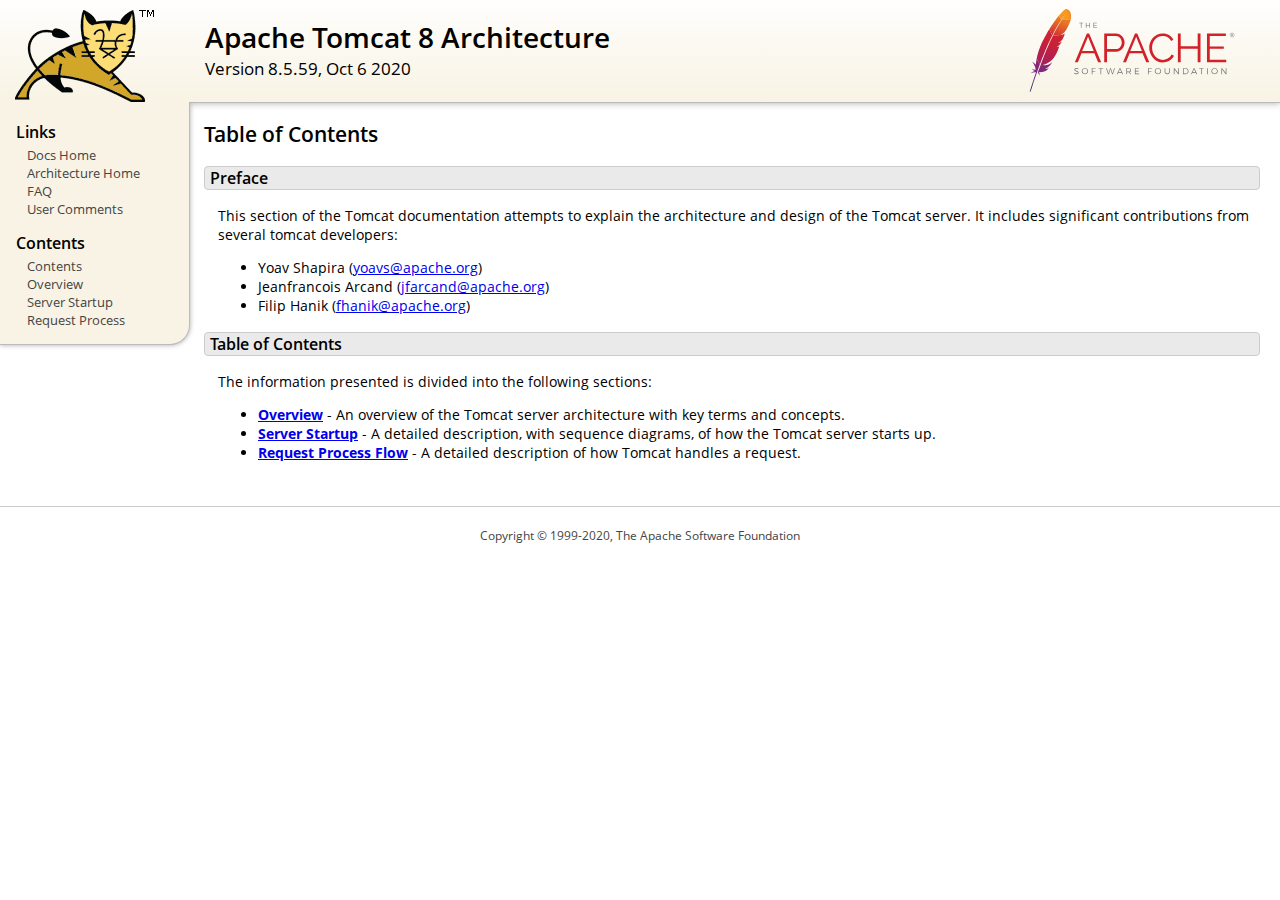
<file: tomcat/apache-tomcat-8.5.59/webapps/docs/architecture/index.html>
<!DOCTYPE html SYSTEM "about:legacy-compat">
<html lang="en"><head><META http-equiv="Content-Type" content="text/html; charset=UTF-8"><link href="../images/docs-stylesheet.css" rel="stylesheet" type="text/css"><title>Apache Tomcat 8 Architecture (8.5.59) - Table of Contents</title><meta name="author" content="Yoav Shapira"></head><body><div id="wrapper"><header><div id="header"><div><div><div class="logo noPrint"><a href="https://tomcat.apache.org/"><img alt="Tomcat Home" src="../images/tomcat.png"></a></div><div style="height: 1px;"></div><div class="asfLogo noPrint"><a href="https://www.apache.org/" target="_blank"><img src="../images/asf-logo.svg" alt="The Apache Software Foundation" style="width: 266px; height: 83px;"></a></div><h1>Apache Tomcat 8 Architecture</h1><div class="versionInfo">
            Version 8.5.59,
            <time datetime="2020-10-06">Oct 6 2020</time></div><div style="height: 1px;"></div><div style="clear: left;"></div></div></div></div></header><div id="middle"><div><div id="mainLeft" class="noprint"><div><nav><div><h2>Links</h2><ul><li><a href="../index.html">Docs Home</a></li><li><a href="index.html">Architecture Home</a></li><li><a href="https://wiki.apache.org/tomcat/FAQ">FAQ</a></li><li><a href="#comments_section">User Comments</a></li></ul></div><div><h2>Contents</h2><ul><li><a href="index.html">Contents</a></li><li><a href="overview.html">Overview</a></li><li><a href="startup.html">Server Startup</a></li><li><a href="requestProcess.html">Request Process</a></li></ul></div></nav></div></div><div id="mainRight"><div id="content"><h2>Table of Contents</h2><h3 id="Preface">Preface</h3><div class="text">

<p>This section of the Tomcat documentation attempts to explain
the architecture and design of the Tomcat server.  It includes significant
contributions from several tomcat developers:
</p>
<ul>
<li>Yoav Shapira
    (<a href="mailto:yoavs@apache.org">yoavs@apache.org</a>)</li>
<li>Jeanfrancois Arcand
    (<a href="mailto:jfarcand@apache.org">jfarcand@apache.org</a>)</li>
<li>Filip Hanik
    (<a href="mailto:fhanik@apache.org">fhanik@apache.org</a>)</li>
</ul>

</div><h3 id="Table_of_Contents">Table of Contents</h3><div class="text">

<p>The information presented is divided into the following sections:</p>
<ul>
<li><a href="overview.html"><strong>Overview</strong></a> -
    An overview of the Tomcat server architecture with key terms
    and concepts.</li>
<li><a href="startup.html"><strong>Server Startup</strong></a> -
    A detailed description, with sequence diagrams, of how the Tomcat
    server starts up.</li>
<li><a href="requestProcess.html"><strong>Request Process Flow</strong></a> -
    A detailed description of how Tomcat handles a request.</li>
</ul>

</div></div></div></div></div><footer><div id="footer">
    Copyright &copy; 1999-2020, The Apache Software Foundation
    </div></footer></div></body></html>
</file>
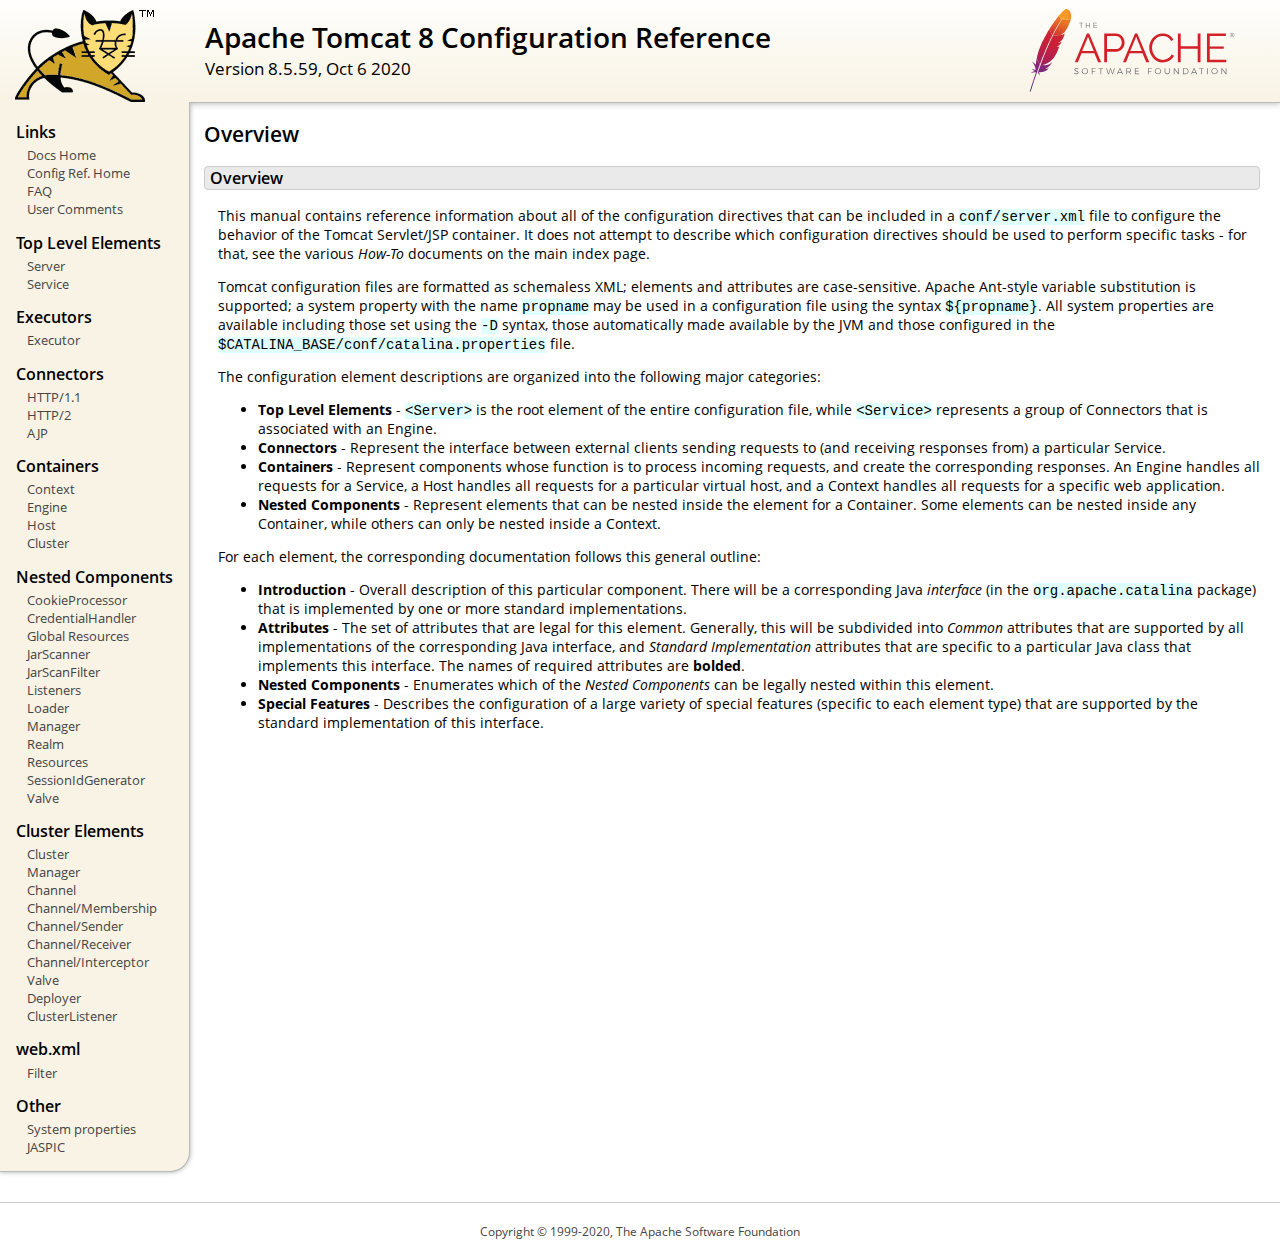
<file: tomcat/apache-tomcat-8.5.59/webapps/docs/config/index.html>
<!DOCTYPE html SYSTEM "about:legacy-compat">
<html lang="en"><head><META http-equiv="Content-Type" content="text/html; charset=UTF-8"><link href="../images/docs-stylesheet.css" rel="stylesheet" type="text/css"><title>Apache Tomcat 8 Configuration Reference (8.5.59) - Overview</title><meta name="author" content="Craig R. McClanahan"></head><body><div id="wrapper"><header><div id="header"><div><div><div class="logo noPrint"><a href="https://tomcat.apache.org/"><img alt="Tomcat Home" src="../images/tomcat.png"></a></div><div style="height: 1px;"></div><div class="asfLogo noPrint"><a href="https://www.apache.org/" target="_blank"><img src="../images/asf-logo.svg" alt="The Apache Software Foundation" style="width: 266px; height: 83px;"></a></div><h1>Apache Tomcat 8 Configuration Reference</h1><div class="versionInfo">
            Version 8.5.59,
            <time datetime="2020-10-06">Oct 6 2020</time></div><div style="height: 1px;"></div><div style="clear: left;"></div></div></div></div></header><div id="middle"><div><div id="mainLeft" class="noprint"><div><nav><div><h2>Links</h2><ul><li><a href="../index.html">Docs Home</a></li><li><a href="index.html">Config Ref. Home</a></li><li><a href="https://wiki.apache.org/tomcat/FAQ">FAQ</a></li><li><a href="#comments_section">User Comments</a></li></ul></div><div><h2>Top Level Elements</h2><ul><li><a href="server.html">Server</a></li><li><a href="service.html">Service</a></li></ul></div><div><h2>Executors</h2><ul><li><a href="executor.html">Executor</a></li></ul></div><div><h2>Connectors</h2><ul><li><a href="http.html">HTTP/1.1</a></li><li><a href="http2.html">HTTP/2</a></li><li><a href="ajp.html">AJP</a></li></ul></div><div><h2>Containers</h2><ul><li><a href="context.html">Context</a></li><li><a href="engine.html">Engine</a></li><li><a href="host.html">Host</a></li><li><a href="cluster.html">Cluster</a></li></ul></div><div><h2>Nested Components</h2><ul><li><a href="cookie-processor.html">CookieProcessor</a></li><li><a href="credentialhandler.html">CredentialHandler</a></li><li><a href="globalresources.html">Global Resources</a></li><li><a href="jar-scanner.html">JarScanner</a></li><li><a href="jar-scan-filter.html">JarScanFilter</a></li><li><a href="listeners.html">Listeners</a></li><li><a href="loader.html">Loader</a></li><li><a href="manager.html">Manager</a></li><li><a href="realm.html">Realm</a></li><li><a href="resources.html">Resources</a></li><li><a href="sessionidgenerator.html">SessionIdGenerator</a></li><li><a href="valve.html">Valve</a></li></ul></div><div><h2>Cluster Elements</h2><ul><li><a href="cluster.html">Cluster</a></li><li><a href="cluster-manager.html">Manager</a></li><li><a href="cluster-channel.html">Channel</a></li><li><a href="cluster-membership.html">Channel/Membership</a></li><li><a href="cluster-sender.html">Channel/Sender</a></li><li><a href="cluster-receiver.html">Channel/Receiver</a></li><li><a href="cluster-interceptor.html">Channel/Interceptor</a></li><li><a href="cluster-valve.html">Valve</a></li><li><a href="cluster-deployer.html">Deployer</a></li><li><a href="cluster-listener.html">ClusterListener</a></li></ul></div><div><h2>web.xml</h2><ul><li><a href="filter.html">Filter</a></li></ul></div><div><h2>Other</h2><ul><li><a href="systemprops.html">System properties</a></li><li><a href="jaspic.html">JASPIC</a></li></ul></div></nav></div></div><div id="mainRight"><div id="content"><h2>Overview</h2><h3 id="Overview">Overview</h3><div class="text">

<p>This manual contains reference information about all of the configuration
directives that can be included in a <code>conf/server.xml</code> file to
configure the behavior of the Tomcat Servlet/JSP container.  It does not
attempt to describe which configuration directives should be used to perform
specific tasks - for that, see the various <em>How-To</em> documents on the
main index page.</p>

<p>Tomcat configuration files are formatted as schemaless XML; elements and
attributes are case-sensitive. Apache Ant-style variable substitution
is supported; a system property with the name <code>propname</code> may be
used in a configuration file using the syntax <code>${propname}</code>. All
system properties are available including those set using the <code>-D</code>
syntax, those automatically made available by the JVM and those configured in
the <code>$CATALINA_BASE/conf/catalina.properties</code> file.
</p>

<p>The configuration element descriptions are organized into the following
major categories:</p>
<ul>
<li><strong>Top Level Elements</strong> - <code>&lt;Server&gt;</code> is the
    root element of the entire configuration file, while
    <code>&lt;Service&gt;</code> represents a group of Connectors that is
    associated with an Engine.</li>
<li><strong>Connectors</strong> - Represent the interface between external
    clients sending requests to (and receiving responses from) a particular
    Service.</li>
<li><strong>Containers</strong> - Represent components whose function is to
    process incoming requests, and create the corresponding responses.
    An Engine handles all requests for a Service, a Host handles all requests
    for a particular virtual host, and a Context handles all requests for a
    specific web application.</li>
<li><strong>Nested Components</strong> - Represent elements that can be
    nested inside the element for a Container.  Some elements can be nested
    inside any Container, while others can only be nested inside a
    Context.</li>
</ul>

<p>For each element, the corresponding documentation follows this general
outline:</p>
<ul>
<li><strong>Introduction</strong> - Overall description of this particular
    component.  There will be a corresponding Java <em>interface</em> (in
    the <code>org.apache.catalina</code> package) that is implemented by one
    or more standard implementations.</li>
<li><strong>Attributes</strong> - The set of attributes that are legal for
    this element.  Generally, this will be subdivided into <em>Common</em>
    attributes that are supported by all implementations of the corresponding
    Java interface, and <em>Standard Implementation</em> attributes that are
    specific to a particular Java class that implements this interface.
    The names of required attributes are <strong>bolded</strong>.</li>
<li><strong>Nested Components</strong> - Enumerates which of the <em>Nested
    Components</em> can be legally nested within this element.</li>
<li><strong>Special Features</strong> - Describes the configuration of a large
    variety of special features (specific to each element type) that are
    supported by the standard implementation of this interface.</li>
</ul>

</div></div></div></div></div><footer><div id="footer">
    Copyright &copy; 1999-2020, The Apache Software Foundation
    </div></footer></div></body></html>
</file>
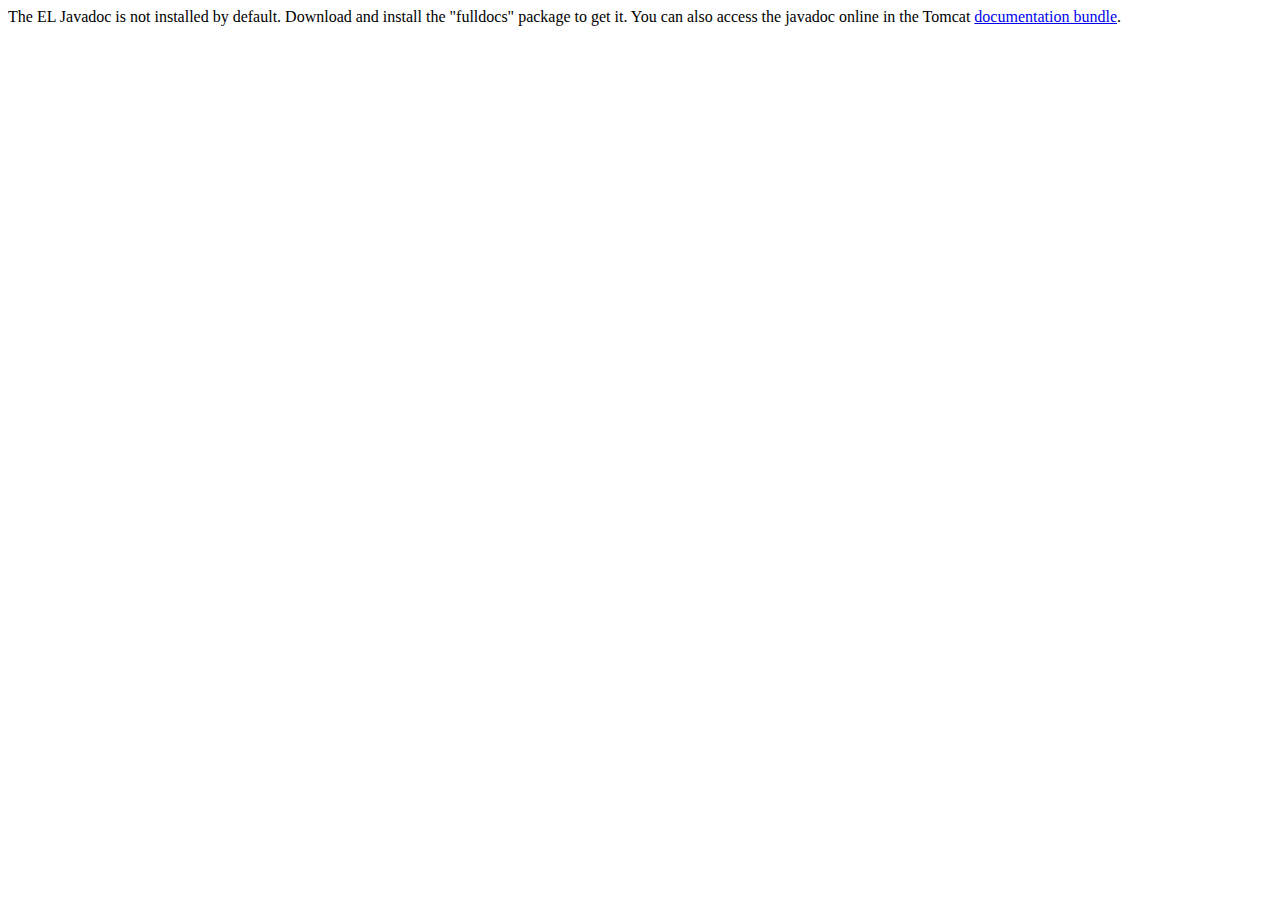
<file: tomcat/apache-tomcat-8.5.59/webapps/docs/elapi/index.html>
<!--
  Licensed to the Apache Software Foundation (ASF) under one or more
  contributor license agreements.  See the NOTICE file distributed with
  this work for additional information regarding copyright ownership.
  The ASF licenses this file to You under the Apache License, Version 2.0
  (the "License"); you may not use this file except in compliance with
  the License.  You may obtain a copy of the License at

      http://www.apache.org/licenses/LICENSE-2.0

  Unless required by applicable law or agreed to in writing, software
  distributed under the License is distributed on an "AS IS" BASIS,
  WITHOUT WARRANTIES OR CONDITIONS OF ANY KIND, either express or implied.
  See the License for the specific language governing permissions and
  limitations under the License.
-->
<!DOCTYPE html>
<html>
    <head>
    <meta charset="UTF-8" />
    <title>API docs</title>
</head>

<body>

The EL Javadoc is not installed by default. Download and install
the "fulldocs" package to get it.

You can also access the javadoc online in the Tomcat
<a href="https://tomcat.apache.org/tomcat-8.5-doc/">
documentation bundle</a>.

</body>
</html>
</file>
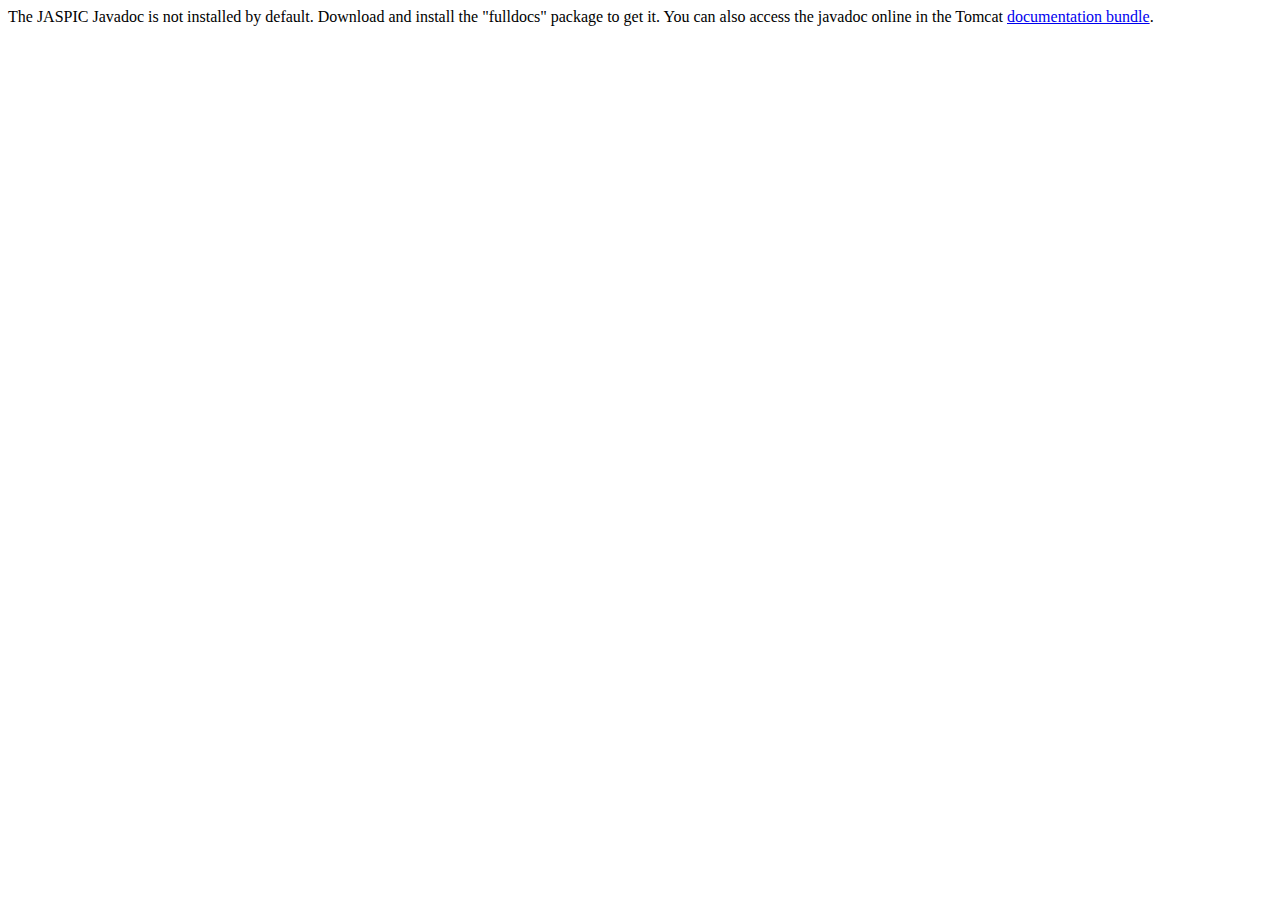
<file: tomcat/apache-tomcat-8.5.59/webapps/docs/jaspicapi/index.html>
<!--
  Licensed to the Apache Software Foundation (ASF) under one or more
  contributor license agreements.  See the NOTICE file distributed with
  this work for additional information regarding copyright ownership.
  The ASF licenses this file to You under the Apache License, Version 2.0
  (the "License"); you may not use this file except in compliance with
  the License.  You may obtain a copy of the License at

      http://www.apache.org/licenses/LICENSE-2.0

  Unless required by applicable law or agreed to in writing, software
  distributed under the License is distributed on an "AS IS" BASIS,
  WITHOUT WARRANTIES OR CONDITIONS OF ANY KIND, either express or implied.
  See the License for the specific language governing permissions and
  limitations under the License.
-->
<!DOCTYPE html>
<html>
<head>
    <meta charset="UTF-8" />
    <title>API docs</title>
</head>

<body>

The JASPIC Javadoc is not installed by default. Download and install
the "fulldocs" package to get it.

You can also access the javadoc online in the Tomcat
<a href="https://tomcat.apache.org/tomcat-8.5-doc/">
    documentation bundle</a>.

</body>
</html>
</file>
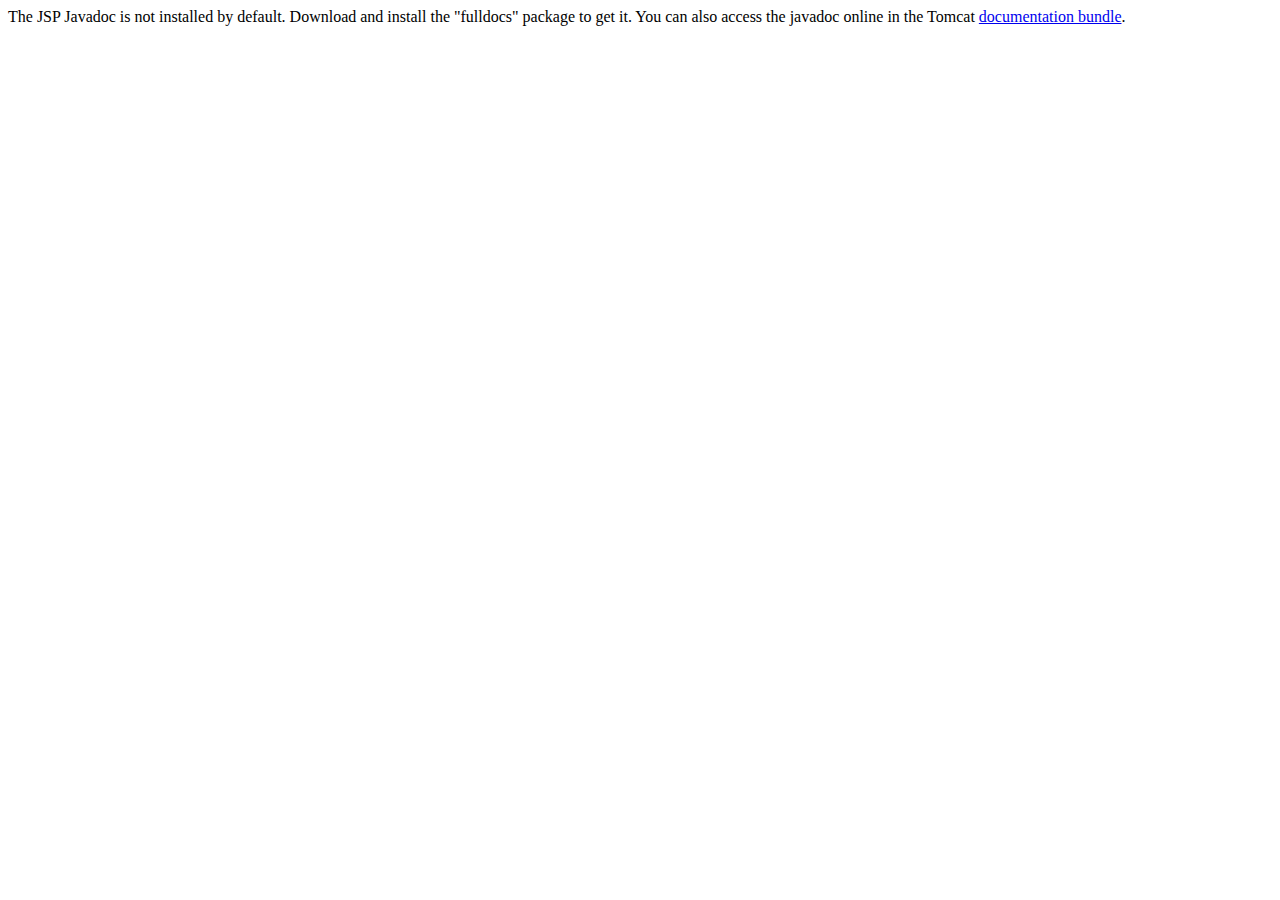
<file: tomcat/apache-tomcat-8.5.59/webapps/docs/jspapi/index.html>
<!--
  Licensed to the Apache Software Foundation (ASF) under one or more
  contributor license agreements.  See the NOTICE file distributed with
  this work for additional information regarding copyright ownership.
  The ASF licenses this file to You under the Apache License, Version 2.0
  (the "License"); you may not use this file except in compliance with
  the License.  You may obtain a copy of the License at

      http://www.apache.org/licenses/LICENSE-2.0

  Unless required by applicable law or agreed to in writing, software
  distributed under the License is distributed on an "AS IS" BASIS,
  WITHOUT WARRANTIES OR CONDITIONS OF ANY KIND, either express or implied.
  See the License for the specific language governing permissions and
  limitations under the License.
-->
<!DOCTYPE html>
<html>
    <head>
    <meta charset="UTF-8" />
    <title>API docs</title>
</head>

<body>

The JSP Javadoc is not installed by default. Download and install
the "fulldocs" package to get it.

You can also access the javadoc online in the Tomcat
<a href="https://tomcat.apache.org/tomcat-8.5-doc/">
documentation bundle</a>.

</body>
</html>
</file>
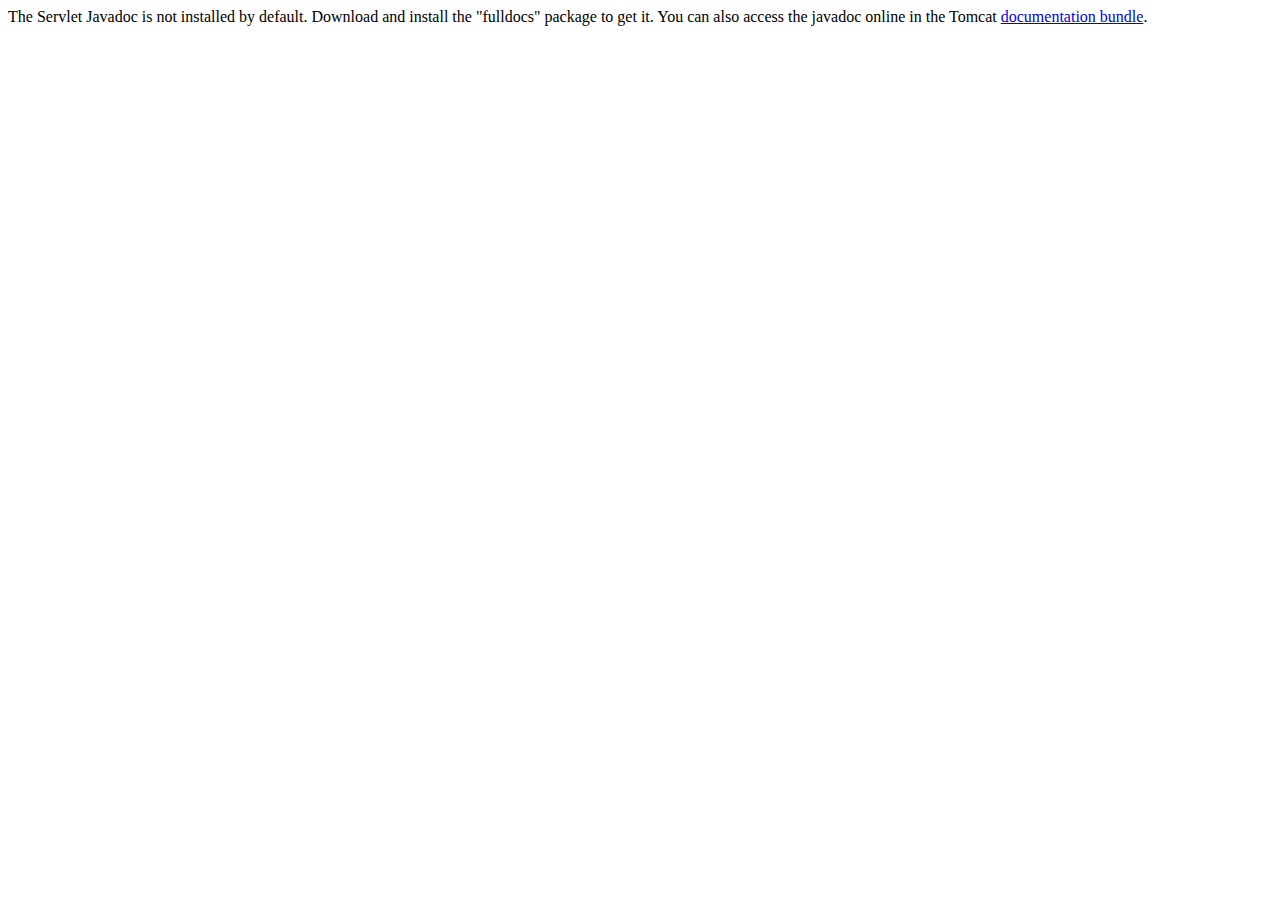
<file: tomcat/apache-tomcat-8.5.59/webapps/docs/servletapi/index.html>
<!--
  Licensed to the Apache Software Foundation (ASF) under one or more
  contributor license agreements.  See the NOTICE file distributed with
  this work for additional information regarding copyright ownership.
  The ASF licenses this file to You under the Apache License, Version 2.0
  (the "License"); you may not use this file except in compliance with
  the License.  You may obtain a copy of the License at

      http://www.apache.org/licenses/LICENSE-2.0

  Unless required by applicable law or agreed to in writing, software
  distributed under the License is distributed on an "AS IS" BASIS,
  WITHOUT WARRANTIES OR CONDITIONS OF ANY KIND, either express or implied.
  See the License for the specific language governing permissions and
  limitations under the License.
-->
<!DOCTYPE html>
<html>
    <head>
    <meta charset="UTF-8" />
    <title>API docs</title>
</head>

<body>

The Servlet Javadoc is not installed by default. Download and install
the "fulldocs" package to get it.

You can also access the javadoc online in the Tomcat
<a href="https://tomcat.apache.org/tomcat-8.5-doc/">
documentation bundle</a>.

</body>
</html>
</file>
<file: tomcat/apache-tomcat-8.5.59/webapps/docs/images/docs-stylesheet.css>
@charset "utf-8";
/*
  Licensed to the Apache Software Foundation (ASF) under one or more
  contributor license agreements.  See the NOTICE file distributed with
  this work for additional information regarding copyright ownership.
  The ASF licenses this file to You under the Apache License, Version 2.0
  (the "License"); you may not use this file except in compliance with
  the License.  You may obtain a copy of the License at

      http://www.apache.org/licenses/LICENSE-2.0

  Unless required by applicable law or agreed to in writing, software
  distributed under the License is distributed on an "AS IS" BASIS,
  WITHOUT WARRANTIES OR CONDITIONS OF ANY KIND, either express or implied.
  See the License for the specific language governing permissions and
  limitations under the License.
*/

/* Fonts */
@import url("fonts/fonts.css");

/* General style */

h1, h2, h3, h4, h5, h6, th {
  font-weight: 600;
}

body {
  margin: 0;
}

body, input {
  font-family: 'Open Sans', sans-serif;
  font-size: 10.5pt;
}

code, pre {
  font-family: Consolas, monospace;
}

img {
  border: 0;
}

table {
  border-collapse: collapse;
  text-align: left;
}
table *:not(table) {
  /* Prevent border-collapsing for table child elements like <div> */
  border-collapse: separate;
}

th {
  text-align: left;
}

main {
  /* Remove this once all IEs support <main> element */
  display: block;
}


/* Layout */

#wrapper {
  min-width: 400px;
}

#header {
  border-bottom: 1px solid #bbb;
}

@media not print {
    #header {
        box-shadow: 0 0 7px #aaa;
    }
}

#header > div {
  padding-left: 15px;
  padding-right: 15px;

  /* Work-around for old browsers: */
  background-color: #F8F3E4;
  background: linear-gradient(to bottom, #ffffff -10%, #F8F3E4 100%);
  position: relative;
}

#header .logo {
  float: left;
  padding-top: 10px;
  min-width: 190px;
}

#header .logo  img{
  /* To avoid that the Font Descender being added to the parent div's height */
  vertical-align: middle;
}

#header .asfLogo {
  float: right;
  position: relative;
  top: 8px;
}

#header h1 {
  margin-top: 0.6em;
  margin-bottom: 0;
}

#header .versionInfo {
  font-size: 13pt;
  margin-bottom: 1em;
}

#middle {
  display: table;
  table-layout: fixed;
  margin: 0;
  width: 100%;
}
#middle > div { display: table-row; }
#middle > div > div { display: table-cell; vertical-align: top; }



#mainLeft {
  width: 190px;
}

#mainLeft > div {
  margin-top: -1px; /* to overwrite border of element above */
  padding-left: 16px;
  padding-right: 14px;
  padding-top: 6px;
  padding-bottom: 15px;
  background-color: #F8F3E4;
  border-right: 1px solid #bbb;
  border-bottom: 1px solid #bbb;
  font-size: 10pt;
  border-bottom-right-radius: 20px;
  box-shadow: 0 0 5px #aaa;
}

#mainLeft h2 {
  margin-bottom: 0.2em;
  font-size: 1.2em;
}

#mainLeft ul {
  padding: 0;
  margin: 0;
  list-style-type: none;
}

#mainLeft ul a {
  text-indent: -0.6em;
  padding-left: 1.4em;
  display: block;
  text-decoration: none;
  color: #444;
}
#mainLeft ul a:hover {
  color: #000;
  background-color: #D1c9b9;
}

#mainRight {
  padding-left: 14px;
  padding-right: 20px;

}

#footer {
  margin-top: 30px;
  padding-top: 20px;
  padding-bottom: 20px;
  padding-left: 20px;
  padding-right: 20px;
  border-top: 1px solid #ccc;
  color: #444;
  text-align: center;
  /* font-style: italic; */
  font-size: 9pt;
}


/* Content */

#content div.text {
  padding-left: 1em;
  padding-left: 1em;
}

#content h3, #content h4, #content h5, #content h6 {
  padding-left: 5px;
  padding-right: 5px;
  background-color: #eaeaea;
}

@media not print {
    #content h3, #content h4, #content h5, #content h6 {
        border: 1px solid #ccc;
        border-radius: 4px;
    }
}

#content h4, #content h5, #content h6 {
  background-color: #f6f6f6;
}

code {
  background-color: rgb(224,255,255);
}

div.codeBox pre code, code.attributeName, code.propertyName, code.noHighlight, .noHighlight code {
  background-color: transparent;
}
div.codeBox {
  overflow: auto;
  margin: 1em 0;
}
div.codeBox pre {
  margin: 0;
  padding: 4px;
  border: 1px solid #999;
  border-radius: 5px;
  background-color: #eff8ff;
  display: table; /* To prevent <pre>s from taking the complete available width. */
  /*
  When it is officially supported, use the following CSS instead of display: table
  to prevent big <pre>s from exceeding the browser window:
  max-width: available;
  width: min-content;
  */
}

div.codeBox pre.wrap {
  white-space: pre-wrap;
}


table.defaultTable tr, table.detail-table tr {
    border: 1px solid #CCC;
}

table.defaultTable tr:nth-child(even), table.detail-table tr:nth-child(even) {
    background-color: #FAFBFF;
}

table.defaultTable tr:nth-child(odd), table.detail-table tr:nth-child(odd) {
    background-color: #EEEFFF;
}

table.defaultTable th, table.detail-table th {
  background-color: #88b;
  color: #fff;
}

table.defaultTable th, table.defaultTable td, table.detail-table th, table.detail-table td {
  padding: 5px 8px;
}


p.notice {
  border: 1px solid rgb(255, 0, 0);
  background-color: rgb(238, 238, 238);
  color: rgb(0, 51, 102);
  padding: 0.5em;
  margin: 1em 2em 1em 1em;
}


/* Changelog-Styles */

ul.changelog {
  padding-left: 1em;
  list-style-type: none;
}

ul.changelog  li{
  padding-top: 5px;
  padding-bottom: 5px;
}

ul.changelog img {
  vertical-align: middle
}


/* Printer-only Styles */
@media print {
    .noPrint { display: none; }
    #middle > div > div#mainLeft { display: none; }
    a { color: inherit; text-decoration: none; }
}

/* Fix for Comments section which contains a <h4> */
#comments_thread h1, #comments_thread h2, #comments_thread h3, #comments_thread h4, #comments_thread h5, #comments_thread h6 {
    border: none;
    background-color: transparent;
}
</file>
<file: tomcat/apache-tomcat-9.0.41/webapps/docs/images/docs-stylesheet.css>
@charset "utf-8";
/*
  Licensed to the Apache Software Foundation (ASF) under one or more
  contributor license agreements.  See the NOTICE file distributed with
  this work for additional information regarding copyright ownership.
  The ASF licenses this file to You under the Apache License, Version 2.0
  (the "License"); you may not use this file except in compliance with
  the License.  You may obtain a copy of the License at

      http://www.apache.org/licenses/LICENSE-2.0

  Unless required by applicable law or agreed to in writing, software
  distributed under the License is distributed on an "AS IS" BASIS,
  WITHOUT WARRANTIES OR CONDITIONS OF ANY KIND, either express or implied.
  See the License for the specific language governing permissions and
  limitations under the License.
*/

/* Fonts */
@import url("fonts/fonts.css");

/* General style */

h1, h2, h3, h4, h5, h6, th {
  font-weight: 600;
}

body {
  margin: 0;
}

body, input {
  font-family: 'Open Sans', sans-serif;
  font-size: 10.5pt;
}

code, pre {
  font-family: Consolas, monospace;
}

img {
  border: 0;
}

table {
  border-collapse: collapse;
  text-align: left;
}
table *:not(table) {
  /* Prevent border-collapsing for table child elements like <div> */
  border-collapse: separate;
}

th {
  text-align: left;
}

main {
  /* Remove this once all IEs support <main> element */
  display: block;
}


/* Layout */

#wrapper {
  min-width: 400px;
}

#header {
  border-bottom: 1px solid #bbb;
}

@media not print {
    #header {
        box-shadow: 0 0 7px #aaa;
    }
}

#header > div {
  padding-left: 15px;
  padding-right: 15px;

  /* Work-around for old browsers: */
  background-color: #F8F3E4;
  background: linear-gradient(to bottom, #ffffff -10%, #F8F3E4 100%);
  position: relative;
}

#header .logo {
  float: left;
  padding-top: 10px;
  min-width: 190px;
}

#header .logo  img{
  /* To avoid that the Font Descender being added to the parent div's height */
  vertical-align: middle;
}

#header .asfLogo {
  float: right;
  position: relative;
  top: 8px;
}

#header h1 {
  margin-top: 0.6em;
  margin-bottom: 0;
}

#header .versionInfo {
  font-size: 13pt;
  margin-bottom: 1em;
}

#middle {
  display: table;
  table-layout: fixed;
  margin: 0;
  width: 100%;
}
#middle > div { display: table-row; }
#middle > div > div { display: table-cell; vertical-align: top; }



#mainLeft {
  width: 190px;
}

#mainLeft > div {
  margin-top: -1px; /* to overwrite border of element above */
  padding-left: 16px;
  padding-right: 14px;
  padding-top: 6px;
  padding-bottom: 15px;
  background-color: #F8F3E4;
  border-right: 1px solid #bbb;
  border-bottom: 1px solid #bbb;
  font-size: 10pt;
  border-bottom-right-radius: 20px;
  box-shadow: 0 0 5px #aaa;
}

#mainLeft h2 {
  margin-bottom: 0.2em;
  font-size: 1.2em;
}

#mainLeft ul {
  padding: 0;
  margin: 0;
  list-style-type: none;
}

#mainLeft ul a {
  text-indent: -0.6em;
  padding-left: 1.4em;
  display: block;
  text-decoration: none;
  color: #444;
}
#mainLeft ul a:hover {
  color: #000;
  background-color: #D1c9b9;
}

#mainRight {
  padding-left: 14px;
  padding-right: 20px;

}

#footer {
  margin-top: 30px;
  padding-top: 20px;
  padding-bottom: 20px;
  padding-left: 20px;
  padding-right: 20px;
  border-top: 1px solid #ccc;
  color: #444;
  text-align: center;
  /* font-style: italic; */
  font-size: 9pt;
}


/* Content */

#content div.text {
  padding-left: 1em;
  padding-left: 1em;
}

#content h3, #content h4, #content h5, #content h6 {
  padding-left: 5px;
  padding-right: 5px;
  background-color: #eaeaea;
}

@media not print {
    #content h3, #content h4, #content h5, #content h6 {
        border: 1px solid #ccc;
        border-radius: 4px;
    }
}

#content h4, #content h5, #content h6 {
  background-color: #f6f6f6;
}

code {
  background-color: rgb(224,255,255);
}

div.codeBox pre code, code.attributeName, code.propertyName, code.noHighlight, .noHighlight code {
  background-color: transparent;
}
div.codeBox {
  overflow: auto;
  margin: 1em 0;
}
div.codeBox pre {
  margin: 0;
  padding: 4px;
  border: 1px solid #999;
  border-radius: 5px;
  background-color: #eff8ff;
  display: table; /* To prevent <pre>s from taking the complete available width. */
  /*
  When it is officially supported, use the following CSS instead of display: table
  to prevent big <pre>s from exceeding the browser window:
  max-width: available;
  width: min-content;
  */
}

div.codeBox pre.wrap {
  white-space: pre-wrap;
}


table.defaultTable tr, table.detail-table tr {
    border: 1px solid #CCC;
}

table.defaultTable tr:nth-child(even), table.detail-table tr:nth-child(even) {
    background-color: #FAFBFF;
}

table.defaultTable tr:nth-child(odd), table.detail-table tr:nth-child(odd) {
    background-color: #EEEFFF;
}

table.defaultTable th, table.detail-table th {
  background-color: #88b;
  color: #fff;
}

table.defaultTable th, table.defaultTable td, table.detail-table th, table.detail-table td {
  padding: 5px 8px;
}


p.notice {
  border: 1px solid rgb(255, 0, 0);
  background-color: rgb(238, 238, 238);
  color: rgb(0, 51, 102);
  padding: 0.5em;
  margin: 1em 2em 1em 1em;
}


/* Changelog-Styles */

ul.changelog {
  padding-left: 1em;
  list-style-type: none;
}

ul.changelog  li{
  padding-top: 5px;
  padding-bottom: 5px;
}

ul.changelog img {
  vertical-align: middle
}


/* Printer-only Styles */
@media print {
    .noPrint { display: none; }
    #middle > div > div#mainLeft { display: none; }
    a { color: inherit; text-decoration: none; }
}

/* Fix for Comments section which contains a <h4> */
#comments_thread h1, #comments_thread h2, #comments_thread h3, #comments_thread h4, #comments_thread h5, #comments_thread h6 {
    border: none;
    background-color: transparent;
}
</file>
